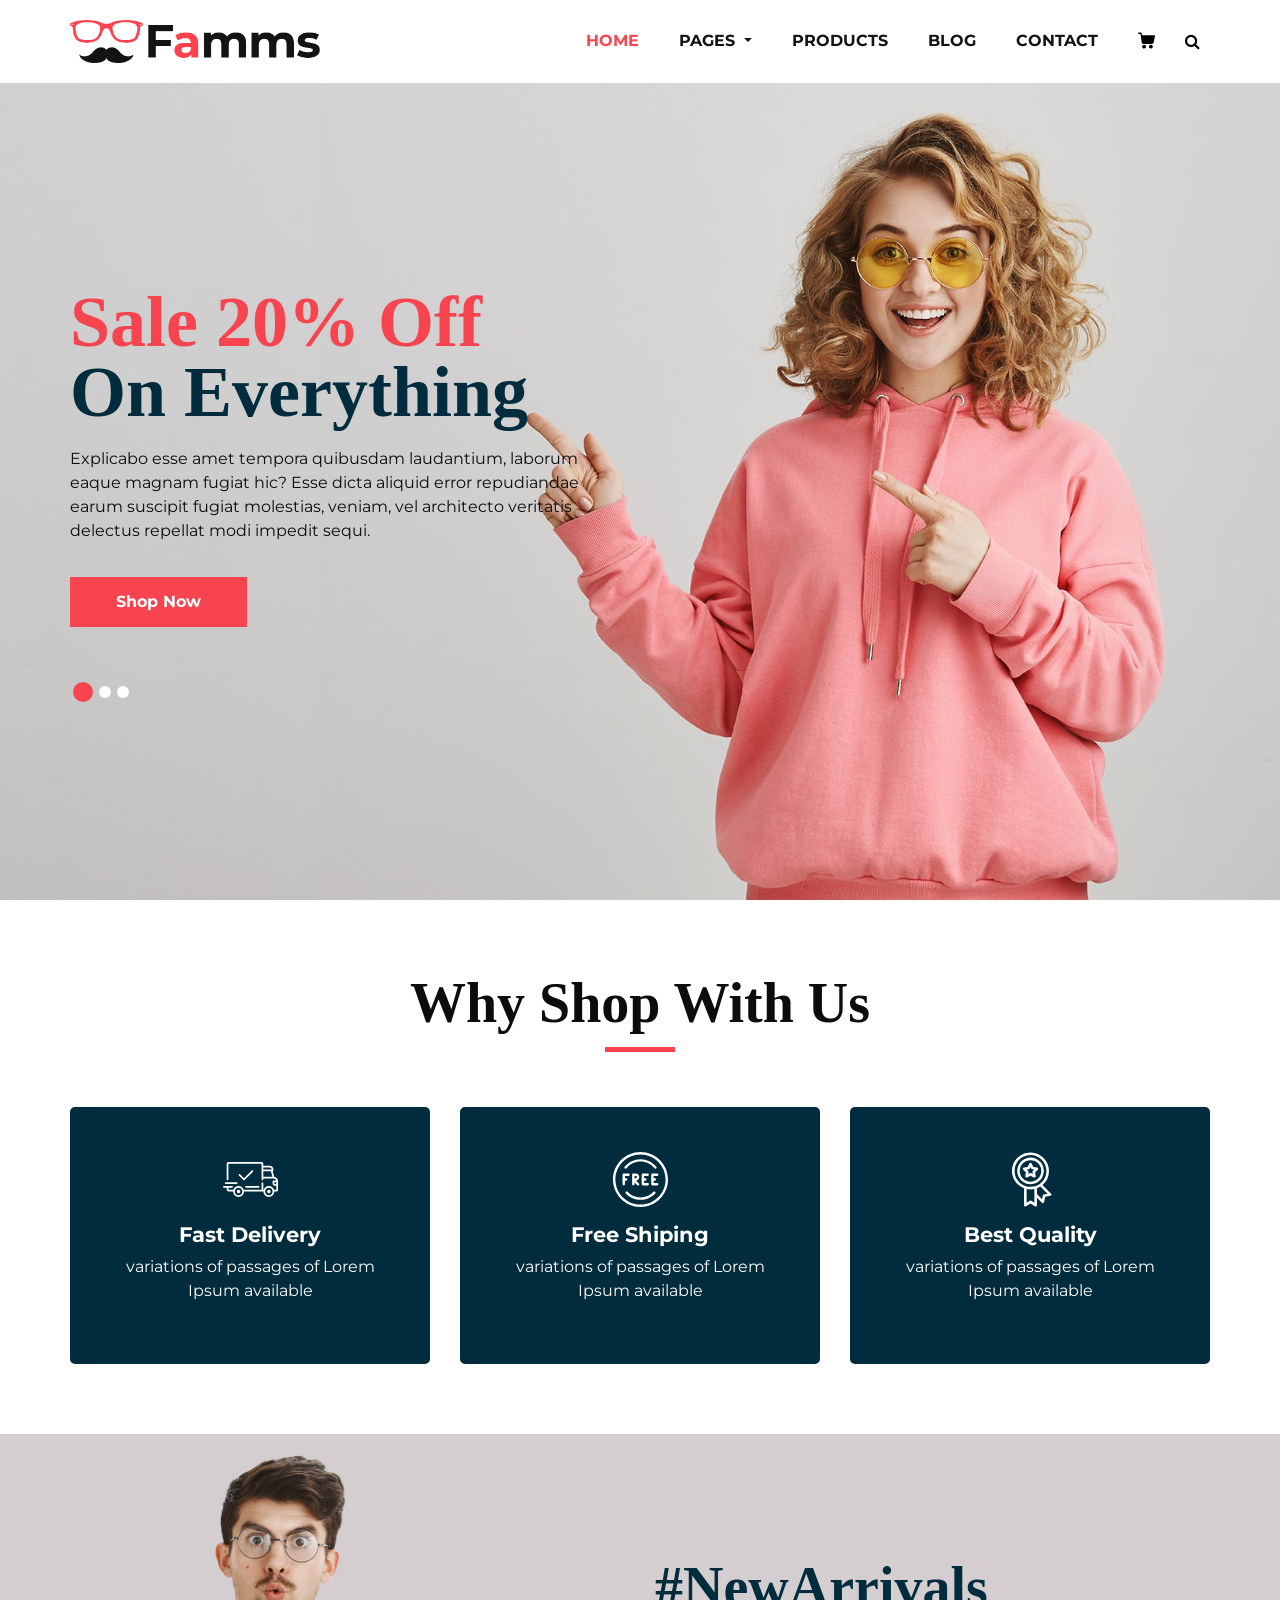
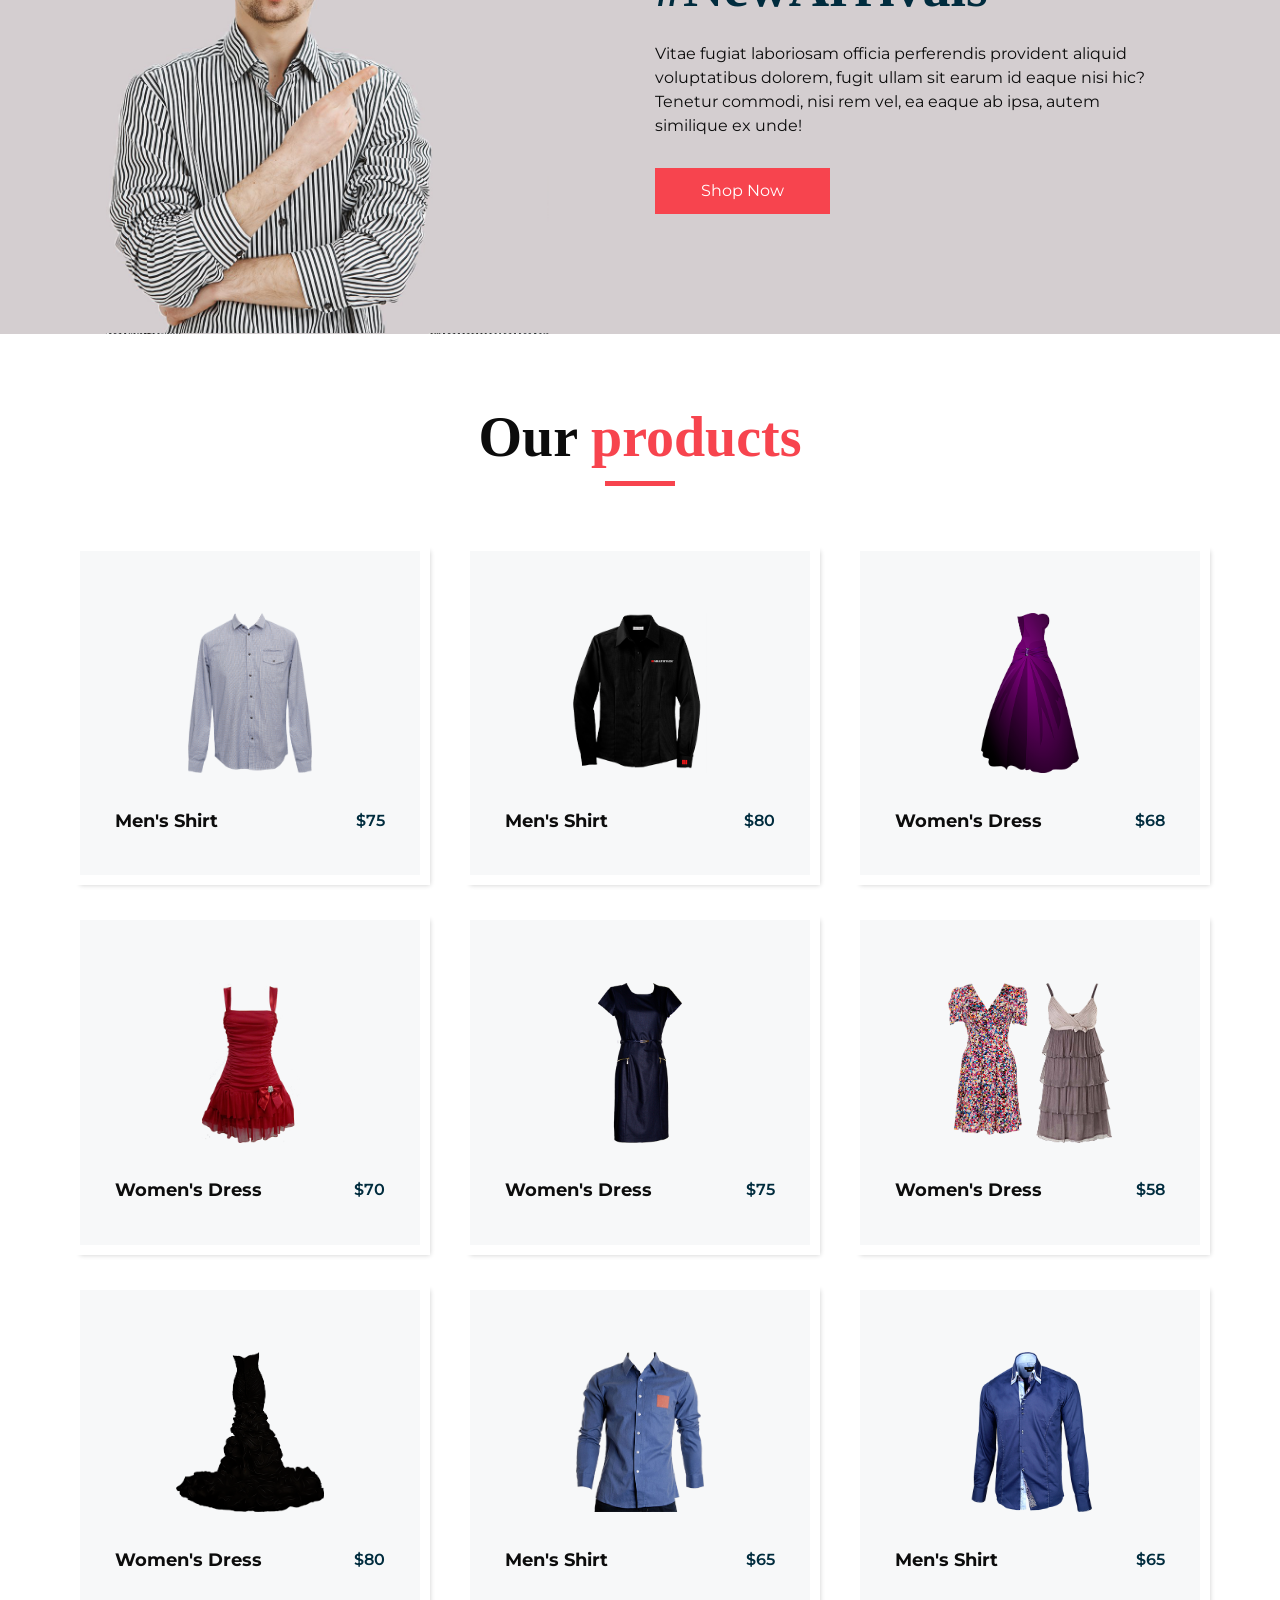
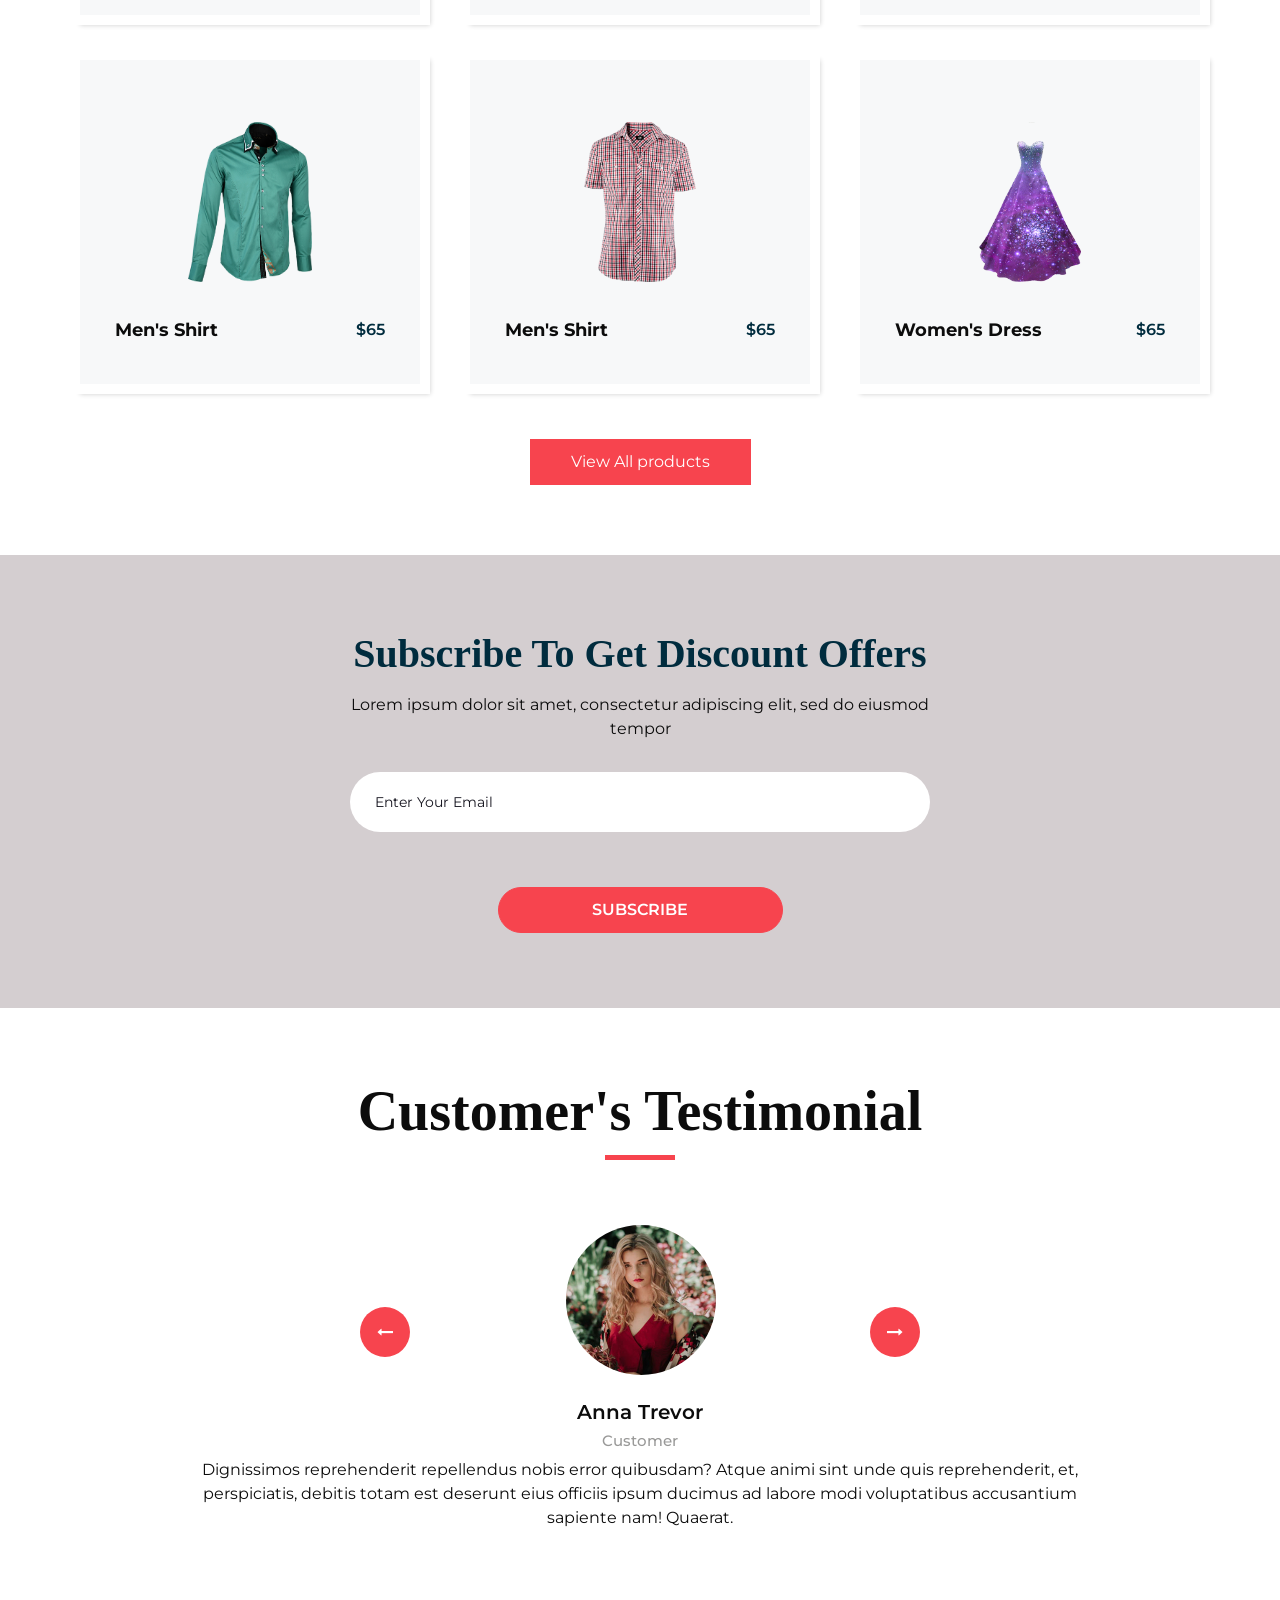
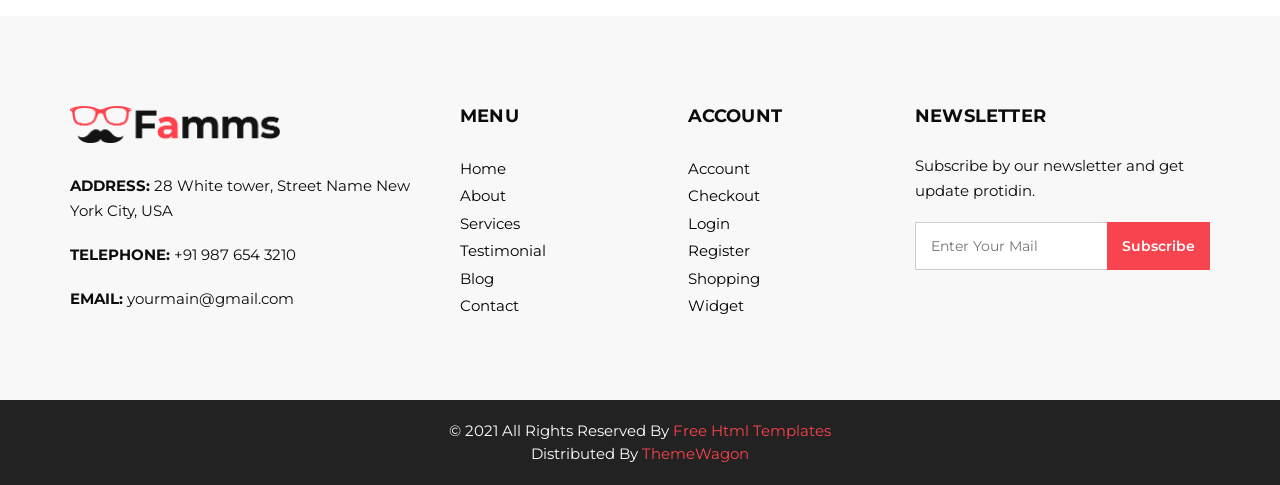
<file: P4/famms-1.0.0/index.html>
<!DOCTYPE html>
<html>
   <head>
      <!-- Basic -->
      <meta charset="utf-8" />
      <meta http-equiv="X-UA-Compatible" content="IE=edge" />
      <!-- Mobile Metas -->
      <meta name="viewport" content="width=device-width, initial-scale=1, shrink-to-fit=no" />
      <!-- Site Metas -->
      <meta name="keywords" content="" />
      <meta name="description" content="" />
      <meta name="author" content="" />
      <link rel="shortcut icon" href="images/favicon.png" type="">
      <title>Buyme.com - The Hybrid Dukan</title>
      <!-- bootstrap core css -->
      <link rel="stylesheet" type="text/css" href="css/bootstrap.css" />
      <!-- font awesome style -->
      <link href="css/font-awesome.min.css" rel="stylesheet" />
      <!-- Custom styles for this template -->
      <link href="css/style.css" rel="stylesheet" />
      <!-- responsive style -->
      <link href="css/responsive.css" rel="stylesheet" />
   </head>
   <body>
      <div class="hero_area">
         <!-- header section strats -->
         <header class="header_section">
            <div class="container">
               <nav class="navbar navbar-expand-lg custom_nav-container ">
                  <a class="navbar-brand" href="index.html"><img width="250" src="images/logo.png" alt="#" /></a>
                  <button class="navbar-toggler" type="button" data-toggle="collapse" data-target="#navbarSupportedContent" aria-controls="navbarSupportedContent" aria-expanded="false" aria-label="Toggle navigation">
                  <span class=""> </span>
                  </button>
                  <div class="collapse navbar-collapse" id="navbarSupportedContent">
                     <ul class="navbar-nav">
                        <li class="nav-item active">
                           <a class="nav-link" href="index.html">Home <span class="sr-only">(current)</span></a>
                        </li>
                       <li class="nav-item dropdown">
                           <a class="nav-link dropdown-toggle" href="#" data-toggle="dropdown" role="button" aria-haspopup="true" aria-expanded="true"> <span class="nav-label">Pages <span class="caret"></span></a>
                           <ul class="dropdown-menu">
                              <li><a href="about.html">About</a></li>
                              <li><a href="testimonial.html">Testimonial</a></li>
                           </ul>
                        </li>
                        <li class="nav-item">
                           <a class="nav-link" href="product.html">Products</a>
                        </li>
                        <li class="nav-item">
                           <a class="nav-link" href="blog_list.html">Blog</a>
                        </li>
                        <li class="nav-item">
                           <a class="nav-link" href="contact.html">Contact</a>
                        </li>
                        <li class="nav-item">
                           <a class="nav-link" href="#">
                              <svg version="1.1" id="Capa_1" xmlns="http://www.w3.org/2000/svg" xmlns:xlink="http://www.w3.org/1999/xlink" x="0px" y="0px" viewBox="0 0 456.029 456.029" style="enable-background:new 0 0 456.029 456.029;" xml:space="preserve">
                                 <g>
                                    <g>
                                       <path d="M345.6,338.862c-29.184,0-53.248,23.552-53.248,53.248c0,29.184,23.552,53.248,53.248,53.248
                                          c29.184,0,53.248-23.552,53.248-53.248C398.336,362.926,374.784,338.862,345.6,338.862z" />
                                    </g>
                                 </g>
                                 <g>
                                    <g>
                                       <path d="M439.296,84.91c-1.024,0-2.56-0.512-4.096-0.512H112.64l-5.12-34.304C104.448,27.566,84.992,10.67,61.952,10.67H20.48
                                          C9.216,10.67,0,19.886,0,31.15c0,11.264,9.216,20.48,20.48,20.48h41.472c2.56,0,4.608,2.048,5.12,4.608l31.744,216.064
                                          c4.096,27.136,27.648,47.616,55.296,47.616h212.992c26.624,0,49.664-18.944,55.296-45.056l33.28-166.4
                                          C457.728,97.71,450.56,86.958,439.296,84.91z" />
                                    </g>
                                 </g>
                                 <g>
                                    <g>
                                       <path d="M215.04,389.55c-1.024-28.16-24.576-50.688-52.736-50.688c-29.696,1.536-52.224,26.112-51.2,55.296
                                          c1.024,28.16,24.064,50.688,52.224,50.688h1.024C193.536,443.31,216.576,418.734,215.04,389.55z" />
                                    </g>
                                 </g>
                                 <g>
                                 </g>
                                 <g>
                                 </g>
                                 <g>
                                 </g>
                                 <g>
                                 </g>
                                 <g>
                                 </g>
                                 <g>
                                 </g>
                                 <g>
                                 </g>
                                 <g>
                                 </g>
                                 <g>
                                 </g>
                                 <g>
                                 </g>
                                 <g>
                                 </g>
                                 <g>
                                 </g>
                                 <g>
                                 </g>
                                 <g>
                                 </g>
                                 <g>
                                 </g>
                              </svg>
                           </a>
                        </li>
                        <form class="form-inline">
                           <button class="btn  my-2 my-sm-0 nav_search-btn" type="submit">
                           <i class="fa fa-search" aria-hidden="true"></i>
                           </button>
                        </form>
                     </ul>
                  </div>
               </nav>
            </div>
         </header>
         <!-- end header section -->
         <!-- slider section -->
         <section class="slider_section ">
            <div class="slider_bg_box">
               <img src="images/slider-bg.jpg" alt="">
            </div>
            <div id="customCarousel1" class="carousel slide" data-ride="carousel">
               <div class="carousel-inner">
                  <div class="carousel-item active">
                     <div class="container ">
                        <div class="row">
                           <div class="col-md-7 col-lg-6 ">
                              <div class="detail-box">
                                 <h1>
                                    <span>
                                    Sale 20% Off
                                    </span>
                                    <br>
                                    On Everything
                                 </h1>
                                 <p>
                                    Explicabo esse amet tempora quibusdam laudantium, laborum eaque magnam fugiat hic? Esse dicta aliquid error repudiandae earum suscipit fugiat molestias, veniam, vel architecto veritatis delectus repellat modi impedit sequi.
                                 </p>
                                 <div class="btn-box">
                                    <a href="" class="btn1">
                                    Shop Now
                                    </a>
                                 </div>
                              </div>
                           </div>
                        </div>
                     </div>
                  </div>
                  <div class="carousel-item ">
                     <div class="container ">
                        <div class="row">
                           <div class="col-md-7 col-lg-6 ">
                              <div class="detail-box">
                                 <h1>
                                    <span>
                                    Sale 20% Off
                                    </span>
                                    <br>
                                    On Everything
                                 </h1>
                                 <p>
                                    Explicabo esse amet tempora quibusdam laudantium, laborum eaque magnam fugiat hic? Esse dicta aliquid error repudiandae earum suscipit fugiat molestias, veniam, vel architecto veritatis delectus repellat modi impedit sequi.
                                 </p>
                                 <div class="btn-box">
                                    <a href="" class="btn1">
                                    Shop Now
                                    </a>
                                 </div>
                              </div>
                           </div>
                        </div>
                     </div>
                  </div>
                  <div class="carousel-item">
                     <div class="container ">
                        <div class="row">
                           <div class="col-md-7 col-lg-6 ">
                              <div class="detail-box">
                                 <h1>
                                    <span>
                                    Sale 20% Off
                                    </span>
                                    <br>
                                    On Everything
                                 </h1>
                                 <p>
                                    Explicabo esse amet tempora quibusdam laudantium, laborum eaque magnam fugiat hic? Esse dicta aliquid error repudiandae earum suscipit fugiat molestias, veniam, vel architecto veritatis delectus repellat modi impedit sequi.
                                 </p>
                                 <div class="btn-box">
                                    <a href="" class="btn1">
                                    Shop Now
                                    </a>
                                 </div>
                              </div>
                           </div>
                        </div>
                     </div>
                  </div>
               </div>
               <div class="container">
                  <ol class="carousel-indicators">
                     <li data-target="#customCarousel1" data-slide-to="0" class="active"></li>
                     <li data-target="#customCarousel1" data-slide-to="1"></li>
                     <li data-target="#customCarousel1" data-slide-to="2"></li>
                  </ol>
               </div>
            </div>
         </section>
         <!-- end slider section -->
      </div>
      <!-- why section -->
      <section class="why_section layout_padding">
         <div class="container">
            <div class="heading_container heading_center">
               <h2>
                  Why Shop With Us
               </h2>
            </div>
            <div class="row">
               <div class="col-md-4">
                  <div class="box ">
                     <div class="img-box">
                        <svg version="1.1" id="Layer_1" xmlns="http://www.w3.org/2000/svg" xmlns:xlink="http://www.w3.org/1999/xlink" x="0px" y="0px" viewBox="0 0 512 512" style="enable-background:new 0 0 512 512;" xml:space="preserve">
                           <g>
                              <g>
                                 <path d="M476.158,231.363l-13.259-53.035c3.625-0.77,6.345-3.986,6.345-7.839v-8.551c0-18.566-15.105-33.67-33.67-33.67h-60.392
                                    V110.63c0-9.136-7.432-16.568-16.568-16.568H50.772c-9.136,0-16.568,7.432-16.568,16.568V256c0,4.427,3.589,8.017,8.017,8.017
                                    c4.427,0,8.017-3.589,8.017-8.017V110.63c0-0.295,0.239-0.534,0.534-0.534h307.841c0.295,0,0.534,0.239,0.534,0.534v145.372
                                    c0,4.427,3.589,8.017,8.017,8.017c4.427,0,8.017-3.589,8.017-8.017v-9.088h94.569c0.008,0,0.014,0.002,0.021,0.002
                                    c0.008,0,0.015-0.001,0.022-0.001c11.637,0.008,21.518,7.646,24.912,18.171h-24.928c-4.427,0-8.017,3.589-8.017,8.017v17.102
                                    c0,13.851,11.268,25.119,25.119,25.119h9.086v35.273h-20.962c-6.886-19.883-25.787-34.205-47.982-34.205
                                    s-41.097,14.322-47.982,34.205h-3.86v-60.393c0-4.427-3.589-8.017-8.017-8.017c-4.427,0-8.017,3.589-8.017,8.017v60.391H192.817
                                    c-6.886-19.883-25.787-34.205-47.982-34.205s-41.097,14.322-47.982,34.205H50.772c-0.295,0-0.534-0.239-0.534-0.534v-17.637
                                    h34.739c4.427,0,8.017-3.589,8.017-8.017s-3.589-8.017-8.017-8.017H8.017c-4.427,0-8.017,3.589-8.017,8.017
                                    s3.589,8.017,8.017,8.017h26.188v17.637c0,9.136,7.432,16.568,16.568,16.568h43.304c-0.002,0.178-0.014,0.355-0.014,0.534
                                    c0,27.996,22.777,50.772,50.772,50.772s50.772-22.776,50.772-50.772c0-0.18-0.012-0.356-0.014-0.534h180.67
                                    c-0.002,0.178-0.014,0.355-0.014,0.534c0,27.996,22.777,50.772,50.772,50.772c27.995,0,50.772-22.776,50.772-50.772
                                    c0-0.18-0.012-0.356-0.014-0.534h26.203c4.427,0,8.017-3.589,8.017-8.017v-85.511C512,251.989,496.423,234.448,476.158,231.363z
                                    M375.182,144.301h60.392c9.725,0,17.637,7.912,17.637,17.637v0.534h-78.029V144.301z M375.182,230.881v-52.376h71.235
                                    l13.094,52.376H375.182z M144.835,401.904c-19.155,0-34.739-15.583-34.739-34.739s15.584-34.739,34.739-34.739
                                    c19.155,0,34.739,15.583,34.739,34.739S163.99,401.904,144.835,401.904z M427.023,401.904c-19.155,0-34.739-15.583-34.739-34.739
                                    s15.584-34.739,34.739-34.739c19.155,0,34.739,15.583,34.739,34.739S446.178,401.904,427.023,401.904z M495.967,299.29h-9.086
                                    c-5.01,0-9.086-4.076-9.086-9.086v-9.086h18.171V299.29z" />
                              </g>
                           </g>
                           <g>
                              <g>
                                 <path d="M144.835,350.597c-9.136,0-16.568,7.432-16.568,16.568c0,9.136,7.432,16.568,16.568,16.568
                                    c9.136,0,16.568-7.432,16.568-16.568C161.403,358.029,153.971,350.597,144.835,350.597z" />
                              </g>
                           </g>
                           <g>
                              <g>
                                 <path d="M427.023,350.597c-9.136,0-16.568,7.432-16.568,16.568c0,9.136,7.432,16.568,16.568,16.568
                                    c9.136,0,16.568-7.432,16.568-16.568C443.591,358.029,436.159,350.597,427.023,350.597z" />
                              </g>
                           </g>
                           <g>
                              <g>
                                 <path d="M332.96,316.393H213.244c-4.427,0-8.017,3.589-8.017,8.017s3.589,8.017,8.017,8.017H332.96
                                    c4.427,0,8.017-3.589,8.017-8.017S337.388,316.393,332.96,316.393z" />
                              </g>
                           </g>
                           <g>
                              <g>
                                 <path d="M127.733,282.188H25.119c-4.427,0-8.017,3.589-8.017,8.017s3.589,8.017,8.017,8.017h102.614
                                    c4.427,0,8.017-3.589,8.017-8.017S132.16,282.188,127.733,282.188z" />
                              </g>
                           </g>
                           <g>
                              <g>
                                 <path d="M278.771,173.37c-3.13-3.13-8.207-3.13-11.337,0.001l-71.292,71.291l-37.087-37.087c-3.131-3.131-8.207-3.131-11.337,0
                                    c-3.131,3.131-3.131,8.206,0,11.337l42.756,42.756c1.565,1.566,3.617,2.348,5.668,2.348s4.104-0.782,5.668-2.348l76.96-76.96
                                    C281.901,181.576,281.901,176.501,278.771,173.37z" />
                              </g>
                           </g>
                           <g>
                           </g>
                           <g>
                           </g>
                           <g>
                           </g>
                           <g>
                           </g>
                           <g>
                           </g>
                           <g>
                           </g>
                           <g>
                           </g>
                           <g>
                           </g>
                           <g>
                           </g>
                           <g>
                           </g>
                           <g>
                           </g>
                           <g>
                           </g>
                           <g>
                           </g>
                           <g>
                           </g>
                           <g>
                           </g>
                        </svg>
                     </div>
                     <div class="detail-box">
                        <h5>
                           Fast Delivery
                        </h5>
                        <p>
                           variations of passages of Lorem Ipsum available
                        </p>
                     </div>
                  </div>
               </div>
               <div class="col-md-4">
                  <div class="box ">
                     <div class="img-box">
                        <svg version="1.1" id="Capa_1" xmlns="http://www.w3.org/2000/svg" xmlns:xlink="http://www.w3.org/1999/xlink" x="0px" y="0px" viewBox="0 0 490.667 490.667" style="enable-background:new 0 0 490.667 490.667;" xml:space="preserve">
                           <g>
                              <g>
                                 <path d="M138.667,192H96c-5.888,0-10.667,4.779-10.667,10.667V288c0,5.888,4.779,10.667,10.667,10.667s10.667-4.779,10.667-10.667
                                    v-74.667h32c5.888,0,10.667-4.779,10.667-10.667S144.555,192,138.667,192z" />
                              </g>
                           </g>
                           <g>
                              <g>
                                 <path d="M117.333,234.667H96c-5.888,0-10.667,4.779-10.667,10.667S90.112,256,96,256h21.333c5.888,0,10.667-4.779,10.667-10.667
                                    S123.221,234.667,117.333,234.667z" />
                              </g>
                           </g>
                           <g>
                              <g>
                                 <path d="M245.333,0C110.059,0,0,110.059,0,245.333s110.059,245.333,245.333,245.333s245.333-110.059,245.333-245.333
                                    S380.608,0,245.333,0z M245.333,469.333c-123.52,0-224-100.48-224-224s100.48-224,224-224s224,100.48,224,224
                                    S368.853,469.333,245.333,469.333z" />
                              </g>
                           </g>
                           <g>
                              <g>
                                 <path d="M386.752,131.989C352.085,88.789,300.544,64,245.333,64s-106.752,24.789-141.419,67.989
                                    c-3.691,4.587-2.965,11.307,1.643,14.997c4.587,3.691,11.307,2.965,14.976-1.643c30.613-38.144,76.096-60.011,124.8-60.011
                                    s94.187,21.867,124.779,60.011c2.112,2.624,5.205,3.989,8.32,3.989c2.368,0,4.715-0.768,6.677-2.347
                                    C389.717,143.296,390.443,136.576,386.752,131.989z" />
                              </g>
                           </g>
                           <g>
                              <g>
                                 <path d="M376.405,354.923c-4.224-4.032-11.008-3.861-15.061,0.405c-30.613,32.235-71.808,50.005-116.011,50.005
                                    s-85.397-17.771-115.989-50.005c-4.032-4.309-10.816-4.437-15.061-0.405c-4.309,4.053-4.459,10.816-0.405,15.083
                                    c34.667,36.544,81.344,56.661,131.456,56.661s96.789-20.117,131.477-56.661C380.864,365.739,380.693,358.976,376.405,354.923z" />
                              </g>
                           </g>
                           <g>
                              <g>
                                 <path d="M206.805,255.723c15.701-2.027,27.861-15.488,27.861-31.723c0-17.643-14.357-32-32-32h-21.333
                                    c-5.888,0-10.667,4.779-10.667,10.667v42.581c0,0.043,0,0.107,0,0.149V288c0,5.888,4.779,10.667,10.667,10.667
                                    S192,293.888,192,288v-16.917l24.448,24.469c2.091,2.069,4.821,3.115,7.552,3.115c2.731,0,5.461-1.045,7.531-3.136
                                    c4.16-4.16,4.16-10.923,0-15.083L206.805,255.723z M192,234.667v-21.333h10.667c5.867,0,10.667,4.779,10.667,10.667
                                    s-4.8,10.667-10.667,10.667H192z" />
                              </g>
                           </g>
                           <g>
                              <g>
                                 <path d="M309.333,277.333h-32v-64h32c5.888,0,10.667-4.779,10.667-10.667S315.221,192,309.333,192h-42.667
                                    c-5.888,0-10.667,4.779-10.667,10.667V288c0,5.888,4.779,10.667,10.667,10.667h42.667c5.888,0,10.667-4.779,10.667-10.667
                                    S315.221,277.333,309.333,277.333z" />
                              </g>
                           </g>
                           <g>
                              <g>
                                 <path d="M288,234.667h-21.333c-5.888,0-10.667,4.779-10.667,10.667S260.779,256,266.667,256H288
                                    c5.888,0,10.667-4.779,10.667-10.667S293.888,234.667,288,234.667z" />
                              </g>
                           </g>
                           <g>
                              <g>
                                 <path d="M394.667,277.333h-32v-64h32c5.888,0,10.667-4.779,10.667-10.667S400.555,192,394.667,192H352
                                    c-5.888,0-10.667,4.779-10.667,10.667V288c0,5.888,4.779,10.667,10.667,10.667h42.667c5.888,0,10.667-4.779,10.667-10.667
                                    S400.555,277.333,394.667,277.333z" />
                              </g>
                           </g>
                           <g>
                              <g>
                                 <path d="M373.333,234.667H352c-5.888,0-10.667,4.779-10.667,10.667S346.112,256,352,256h21.333
                                    c5.888,0,10.667-4.779,10.667-10.667S379.221,234.667,373.333,234.667z" />
                              </g>
                           </g>
                           <g>
                           </g>
                           <g>
                           </g>
                           <g>
                           </g>
                           <g>
                           </g>
                           <g>
                           </g>
                           <g>
                           </g>
                           <g>
                           </g>
                           <g>
                           </g>
                           <g>
                           </g>
                           <g>
                           </g>
                           <g>
                           </g>
                           <g>
                           </g>
                           <g>
                           </g>
                           <g>
                           </g>
                           <g>
                           </g>
                        </svg>
                     </div>
                     <div class="detail-box">
                        <h5>
                           Free Shiping
                        </h5>
                        <p>
                           variations of passages of Lorem Ipsum available
                        </p>
                     </div>
                  </div>
               </div>
               <div class="col-md-4">
                  <div class="box ">
                     <div class="img-box">
                        <svg id="_30_Premium" height="512" viewBox="0 0 512 512" width="512" xmlns="http://www.w3.org/2000/svg" data-name="30_Premium">
                           <g id="filled">
                              <path d="m252.92 300h3.08a124.245 124.245 0 1 0 -4.49-.09c.075.009.15.023.226.03.394.039.789.06 1.184.06zm-96.92-124a100 100 0 1 1 100 100 100.113 100.113 0 0 1 -100-100z" />
                              <path d="m447.445 387.635-80.4-80.4a171.682 171.682 0 0 0 60.955-131.235c0-94.841-77.159-172-172-172s-172 77.159-172 172c0 73.747 46.657 136.794 112 161.2v158.8c-.3 9.289 11.094 15.384 18.656 9.984l41.344-27.562 41.344 27.562c7.574 5.4 18.949-.7 18.656-9.984v-70.109l46.6 46.594c6.395 6.789 18.712 3.025 20.253-6.132l9.74-48.724 48.725-9.742c9.163-1.531 12.904-13.893 6.127-20.252zm-339.445-211.635c0-81.607 66.393-148 148-148s148 66.393 148 148-66.393 148-148 148-148-66.393-148-148zm154.656 278.016a12 12 0 0 0 -13.312 0l-29.344 19.562v-129.378a172.338 172.338 0 0 0 72 0v129.38zm117.381-58.353a12 12 0 0 0 -9.415 9.415l-6.913 34.58-47.709-47.709v-54.749a171.469 171.469 0 0 0 31.467-15.6l67.151 67.152z" />
                              <path d="m287.62 236.985c8.349 4.694 19.251-3.212 17.367-12.618l-5.841-35.145 25.384-25c7.049-6.5 2.89-19.3-6.634-20.415l-35.23-5.306-15.933-31.867c-4.009-8.713-17.457-8.711-21.466 0l-15.933 31.866-35.23 5.306c-9.526 1.119-13.681 13.911-6.634 20.415l25.384 25-5.841 35.145c-1.879 9.406 9 17.31 17.367 12.618l31.62-16.414zm-53-32.359 2.928-17.615a12 12 0 0 0 -3.417-10.516l-12.721-12.531 17.658-2.66a12 12 0 0 0 8.947-6.5l7.985-15.971 7.985 15.972a12 12 0 0 0 8.947 6.5l17.658 2.66-12.723 12.535a12 12 0 0 0 -3.417 10.516l2.928 17.615-15.849-8.231a12 12 0 0 0 -11.058 0z" />
                           </g>
                        </svg>
                     </div>
                     <div class="detail-box">
                        <h5>
                           Best Quality
                        </h5>
                        <p>
                           variations of passages of Lorem Ipsum available
                        </p>
                     </div>
                  </div>
               </div>
            </div>
         </div>
      </section>
      <!-- end why section -->
      
      <!-- arrival section -->
      <section class="arrival_section">
         <div class="container">
            <div class="box">
               <div class="arrival_bg_box">
                  <img src="images/arrival-bg.png" alt="">
               </div>
               <div class="row">
                  <div class="col-md-6 ml-auto">
                     <div class="heading_container remove_line_bt">
                        <h2>
                           #NewArrivals
                        </h2>
                     </div>
                     <p style="margin-top: 20px;margin-bottom: 30px;">
                        Vitae fugiat laboriosam officia perferendis provident aliquid voluptatibus dolorem, fugit ullam sit earum id eaque nisi hic? Tenetur commodi, nisi rem vel, ea eaque ab ipsa, autem similique ex unde!
                     </p>
                     <a href="">
                     Shop Now
                     </a>
                  </div>
               </div>
            </div>
         </div>
      </section>
      <!-- end arrival section -->
      
      <!-- product section -->
      <section class="product_section layout_padding">
         <div class="container">
            <div class="heading_container heading_center">
               <h2>
                  Our <span>products</span>
               </h2>
            </div>
            <div class="row">
               <div class="col-sm-6 col-md-4 col-lg-4">
                  <div class="box">
                     <div class="option_container">
                        <div class="options">
                           <a href="" class="option1">
                           Men's Shirt
                           </a>
                           <a href="" class="option2">
                           Buy Now
                           </a>
                        </div>
                     </div>
                     <div class="img-box">
                        <img src="images/p1.png" alt="">
                     </div>
                     <div class="detail-box">
                        <h5>
                           Men's Shirt
                        </h5>
                        <h6>
                           $75
                        </h6>
                     </div>
                  </div>
               </div>
               <div class="col-sm-6 col-md-4 col-lg-4">
                  <div class="box">
                     <div class="option_container">
                        <div class="options">
                           <a href="" class="option1">
                           Add To Cart
                           </a>
                           <a href="" class="option2">
                           Buy Now
                           </a>
                        </div>
                     </div>
                     <div class="img-box">
                        <img src="images/p2.png" alt="">
                     </div>
                     <div class="detail-box">
                        <h5>
                           Men's Shirt
                        </h5>
                        <h6>
                           $80
                        </h6>
                     </div>
                  </div>
               </div>
               <div class="col-sm-6 col-md-4 col-lg-4">
                  <div class="box">
                     <div class="option_container">
                        <div class="options">
                           <a href="" class="option1">
                           Add To Cart
                           </a>
                           <a href="" class="option2">
                           Buy Now
                           </a>
                        </div>
                     </div>
                     <div class="img-box">
                        <img src="images/p3.png" alt="">
                     </div>
                     <div class="detail-box">
                        <h5>
                           Women's Dress
                        </h5>
                        <h6>
                           $68
                        </h6>
                     </div>
                  </div>
               </div>
               <div class="col-sm-6 col-md-4 col-lg-4">
                  <div class="box">
                     <div class="option_container">
                        <div class="options">
                           <a href="" class="option1">
                           Add To Cart
                           </a>
                           <a href="" class="option2">
                           Buy Now
                           </a>
                        </div>
                     </div>
                     <div class="img-box">
                        <img src="images/p4.png" alt="">
                     </div>
                     <div class="detail-box">
                        <h5>
                           Women's Dress
                        </h5>
                        <h6>
                           $70
                        </h6>
                     </div>
                  </div>
               </div>
               <div class="col-sm-6 col-md-4 col-lg-4">
                  <div class="box">
                     <div class="option_container">
                        <div class="options">
                           <a href="" class="option1">
                           Add To Cart
                           </a>
                           <a href="" class="option2">
                           Buy Now
                           </a>
                        </div>
                     </div>
                     <div class="img-box">
                        <img src="images/p5.png" alt="">
                     </div>
                     <div class="detail-box">
                        <h5>
                           Women's Dress
                        </h5>
                        <h6>
                           $75
                        </h6>
                     </div>
                  </div>
               </div>
               <div class="col-sm-6 col-md-4 col-lg-4">
                  <div class="box">
                     <div class="option_container">
                        <div class="options">
                           <a href="" class="option1">
                           Add To Cart
                           </a>
                           <a href="" class="option2">
                           Buy Now
                           </a>
                        </div>
                     </div>
                     <div class="img-box">
                        <img src="images/p6.png" alt="">
                     </div>
                     <div class="detail-box">
                        <h5>
                           Women's Dress
                        </h5>
                        <h6>
                           $58
                        </h6>
                     </div>
                  </div>
               </div>
               <div class="col-sm-6 col-md-4 col-lg-4">
                  <div class="box">
                     <div class="option_container">
                        <div class="options">
                           <a href="" class="option1">
                           Add To Cart
                           </a>
                           <a href="" class="option2">
                           Buy Now
                           </a>
                        </div>
                     </div>
                     <div class="img-box">
                        <img src="images/p7.png" alt="">
                     </div>
                     <div class="detail-box">
                        <h5>
                           Women's Dress
                        </h5>
                        <h6>
                           $80
                        </h6>
                     </div>
                  </div>
               </div>
               <div class="col-sm-6 col-md-4 col-lg-4">
                  <div class="box">
                     <div class="option_container">
                        <div class="options">
                           <a href="" class="option1">
                           Add To Cart
                           </a>
                           <a href="" class="option2">
                           Buy Now
                           </a>
                        </div>
                     </div>
                     <div class="img-box">
                        <img src="images/p8.png" alt="">
                     </div>
                     <div class="detail-box">
                        <h5>
                           Men's Shirt
                        </h5>
                        <h6>
                           $65
                        </h6>
                     </div>
                  </div>
               </div>
               <div class="col-sm-6 col-md-4 col-lg-4">
                  <div class="box">
                     <div class="option_container">
                        <div class="options">
                           <a href="" class="option1">
                           Add To Cart
                           </a>
                           <a href="" class="option2">
                           Buy Now
                           </a>
                        </div>
                     </div>
                     <div class="img-box">
                        <img src="images/p9.png" alt="">
                     </div>
                     <div class="detail-box">
                        <h5>
                           Men's Shirt
                        </h5>
                        <h6>
                           $65
                        </h6>
                     </div>
                  </div>
               </div>
               <div class="col-sm-6 col-md-4 col-lg-4">
                  <div class="box">
                     <div class="option_container">
                        <div class="options">
                           <a href="" class="option1">
                           Add To Cart
                           </a>
                           <a href="" class="option2">
                           Buy Now
                           </a>
                        </div>
                     </div>
                     <div class="img-box">
                        <img src="images/p10.png" alt="">
                     </div>
                     <div class="detail-box">
                        <h5>
                           Men's Shirt
                        </h5>
                        <h6>
                           $65
                        </h6>
                     </div>
                  </div>
               </div>
               <div class="col-sm-6 col-md-4 col-lg-4">
                  <div class="box">
                     <div class="option_container">
                        <div class="options">
                           <a href="" class="option1">
                           Add To Cart
                           </a>
                           <a href="" class="option2">
                           Buy Now
                           </a>
                        </div>
                     </div>
                     <div class="img-box">
                        <img src="images/p11.png" alt="">
                     </div>
                     <div class="detail-box">
                        <h5>
                           Men's Shirt
                        </h5>
                        <h6>
                           $65
                        </h6>
                     </div>
                  </div>
               </div>
               <div class="col-sm-6 col-md-4 col-lg-4">
                  <div class="box">
                     <div class="option_container">
                        <div class="options">
                           <a href="" class="option1">
                           Add To Cart
                           </a>
                           <a href="" class="option2">
                           Buy Now
                           </a>
                        </div>
                     </div>
                     <div class="img-box">
                        <img src="images/p12.png" alt="">
                     </div>
                     <div class="detail-box">
                        <h5>
                           Women's Dress
                        </h5>
                        <h6>
                           $65
                        </h6>
                     </div>
                  </div>
               </div>
            </div>
            <div class="btn-box">
               <a href="">
               View All products
               </a>
            </div>
         </div>
      </section>
      <!-- end product section -->

      <!-- subscribe section -->
      <section class="subscribe_section">
         <div class="container-fuild">
            <div class="box">
               <div class="row">
                  <div class="col-md-6 offset-md-3">
                     <div class="subscribe_form ">
                        <div class="heading_container heading_center">
                           <h3>Subscribe To Get Discount Offers</h3>
                        </div>
                        <p>Lorem ipsum dolor sit amet, consectetur adipiscing elit, sed do eiusmod tempor</p>
                        <form action="">
                           <input type="email" placeholder="Enter your email">
                           <button>
                           subscribe
                           </button>
                        </form>
                     </div>
                  </div>
               </div>
            </div>
         </div>
      </section>
      <!-- end subscribe section -->
      <!-- client section -->
      <section class="client_section layout_padding">
         <div class="container">
            <div class="heading_container heading_center">
               <h2>
                  Customer's Testimonial
               </h2>
            </div>
            <div id="carouselExample3Controls" class="carousel slide" data-ride="carousel">
               <div class="carousel-inner">
                  <div class="carousel-item active">
                     <div class="box col-lg-10 mx-auto">
                        <div class="img_container">
                           <div class="img-box">
                              <div class="img_box-inner">
                                 <img src="images/client.jpg" alt="">
                              </div>
                           </div>
                        </div>
                        <div class="detail-box">
                           <h5>
                              Anna Trevor
                           </h5>
                           <h6>
                              Customer
                           </h6>
                           <p>
                              Dignissimos reprehenderit repellendus nobis error quibusdam? Atque animi sint unde quis reprehenderit, et, perspiciatis, debitis totam est deserunt eius officiis ipsum ducimus ad labore modi voluptatibus accusantium sapiente nam! Quaerat.
                           </p>
                        </div>
                     </div>
                  </div>
                  <div class="carousel-item">
                     <div class="box col-lg-10 mx-auto">
                        <div class="img_container">
                           <div class="img-box">
                              <div class="img_box-inner">
                                 <img src="images/client.jpg" alt="">
                              </div>
                           </div>
                        </div>
                        <div class="detail-box">
                           <h5>
                              Anna Trevor
                           </h5>
                           <h6>
                              Customer
                           </h6>
                           <p>
                              Dignissimos reprehenderit repellendus nobis error quibusdam? Atque animi sint unde quis reprehenderit, et, perspiciatis, debitis totam est deserunt eius officiis ipsum ducimus ad labore modi voluptatibus accusantium sapiente nam! Quaerat.
                           </p>
                        </div>
                     </div>
                  </div>
                  <div class="carousel-item">
                     <div class="box col-lg-10 mx-auto">
                        <div class="img_container">
                           <div class="img-box">
                              <div class="img_box-inner">
                                 <img src="images/client.jpg" alt="">
                              </div>
                           </div>
                        </div>
                        <div class="detail-box">
                           <h5>
                              Anna Trevor
                           </h5>
                           <h6>
                              Customer
                           </h6>
                           <p>
                              Dignissimos reprehenderit repellendus nobis error quibusdam? Atque animi sint unde quis reprehenderit, et, perspiciatis, debitis totam est deserunt eius officiis ipsum ducimus ad labore modi voluptatibus accusantium sapiente nam! Quaerat.
                           </p>
                        </div>
                     </div>
                  </div>
               </div>
               <div class="carousel_btn_box">
                  <a class="carousel-control-prev" href="#carouselExample3Controls" role="button" data-slide="prev">
                  <i class="fa fa-long-arrow-left" aria-hidden="true"></i>
                  <span class="sr-only">Previous</span>
                  </a>
                  <a class="carousel-control-next" href="#carouselExample3Controls" role="button" data-slide="next">
                  <i class="fa fa-long-arrow-right" aria-hidden="true"></i>
                  <span class="sr-only">Next</span>
                  </a>
               </div>
            </div>
         </div>
      </section>
      <!-- end client section -->
      <!-- footer start -->
      <footer>
         <div class="container">
            <div class="row">
               <div class="col-md-4">
                   <div class="full">
                      <div class="logo_footer">
                        <a href="#"><img width="210" src="images/logo.png" alt="#" /></a>
                      </div>
                      <div class="information_f">
                        <p><strong>ADDRESS:</strong> 28 White tower, Street Name New York City, USA</p>
                        <p><strong>TELEPHONE:</strong> +91 987 654 3210</p>
                        <p><strong>EMAIL:</strong> yourmain@gmail.com</p>
                      </div>
                   </div>
               </div>
               <div class="col-md-8">
                  <div class="row">
                  <div class="col-md-7">
                     <div class="row">
                        <div class="col-md-6">
                     <div class="widget_menu">
                        <h3>Menu</h3>
                        <ul>
                           <li><a href="#">Home</a></li>
                           <li><a href="#">About</a></li>
                           <li><a href="#">Services</a></li>
                           <li><a href="#">Testimonial</a></li>
                           <li><a href="#">Blog</a></li>
                           <li><a href="#">Contact</a></li>
                        </ul>
                     </div>
                  </div>
                  <div class="col-md-6">
                     <div class="widget_menu">
                        <h3>Account</h3>
                        <ul>
                           <li><a href="#">Account</a></li>
                           <li><a href="#">Checkout</a></li>
                           <li><a href="#">Login</a></li>
                           <li><a href="#">Register</a></li>
                           <li><a href="#">Shopping</a></li>
                           <li><a href="#">Widget</a></li>
                        </ul>
                     </div>
                  </div>
                     </div>
                  </div>     
                  <div class="col-md-5">
                     <div class="widget_menu">
                        <h3>Newsletter</h3>
                        <div class="information_f">
                          <p>Subscribe by our newsletter and get update protidin.</p>
                        </div>
                        <div class="form_sub">
                           <form>
                              <fieldset>
                                 <div class="field">
                                    <input type="email" placeholder="Enter Your Mail" name="email" />
                                    <input type="submit" value="Subscribe" />
                                 </div>
                              </fieldset>
                           </form>
                        </div>
                     </div>
                  </div>
                  </div>
               </div>
            </div>
         </div>
      </footer>
      <!-- footer end -->
      <div class="cpy_">
         <p class="mx-auto">© 2021 All Rights Reserved By <a href="https://html.design/">Free Html Templates</a><br>
         
            Distributed By <a href="https://themewagon.com/" target="_blank">ThemeWagon</a>
         
         </p>
      </div>
      <!-- jQery -->
      <script src="js/jquery-3.4.1.min.js"></script>
      <!-- popper js -->
      <script src="js/popper.min.js"></script>
      <!-- bootstrap js -->
      <script src="js/bootstrap.js"></script>
      <!-- custom js -->
      <script src="js/custom.js"></script>
   </body>
</html>
</file>
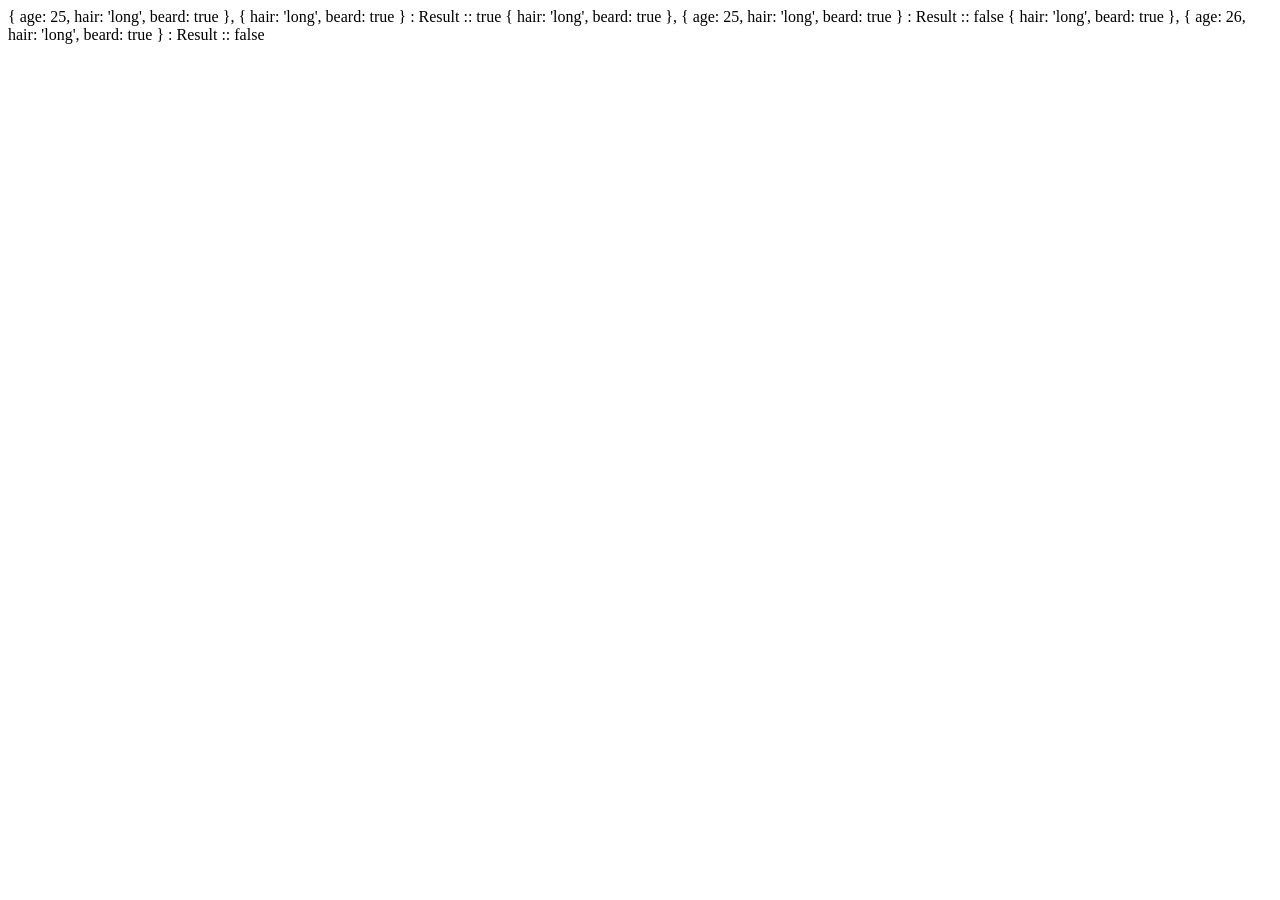
<file: P5/compare_objects/index.html>
<!DOCTYPE html>
<html lang="en">
<head>
    <meta charset="UTF-8">
    <meta http-equiv="X-UA-Compatible" content="IE=edge">
    <meta name="viewport" content="width=device-width, initial-scale=1.0">
    <title>Document</title>
</head>
<body>
    <script src="script.js"></script>

</body>
</html>
</file>
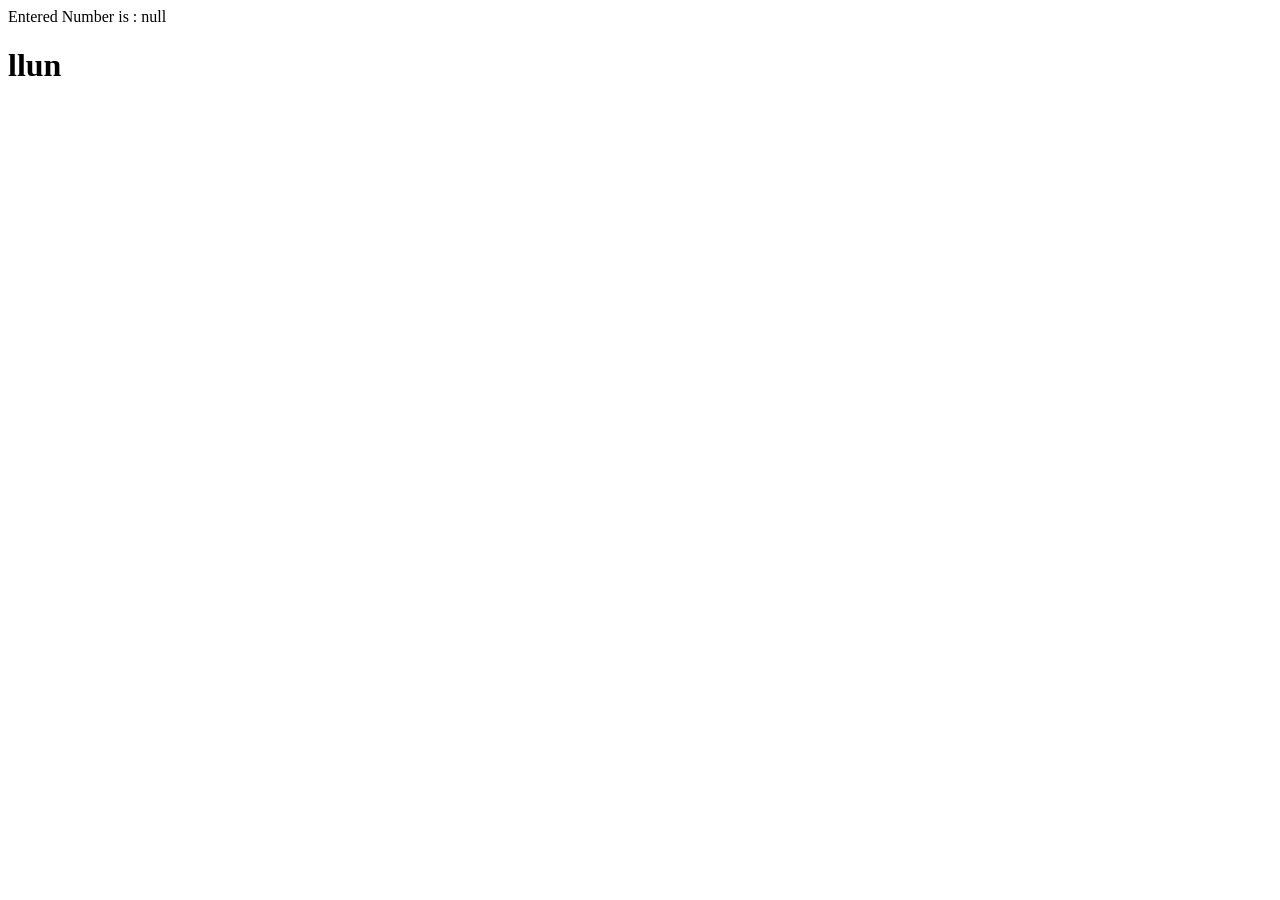
<file: P5/reverse_the_num/index.html>
<!DOCTYPE html>
<html lang="en">
<head>
    <meta charset="UTF-8">
    <meta http-equiv="X-UA-Compatible" content="IE=edge">
    <meta name="viewport" content="width=device-width, initial-scale=1.0">
    <title>Document</title>
</head>
<body>
    <script src="script.js"></script>
    <h1 id="heading"></h1>
   
</body>
</html>
</file>
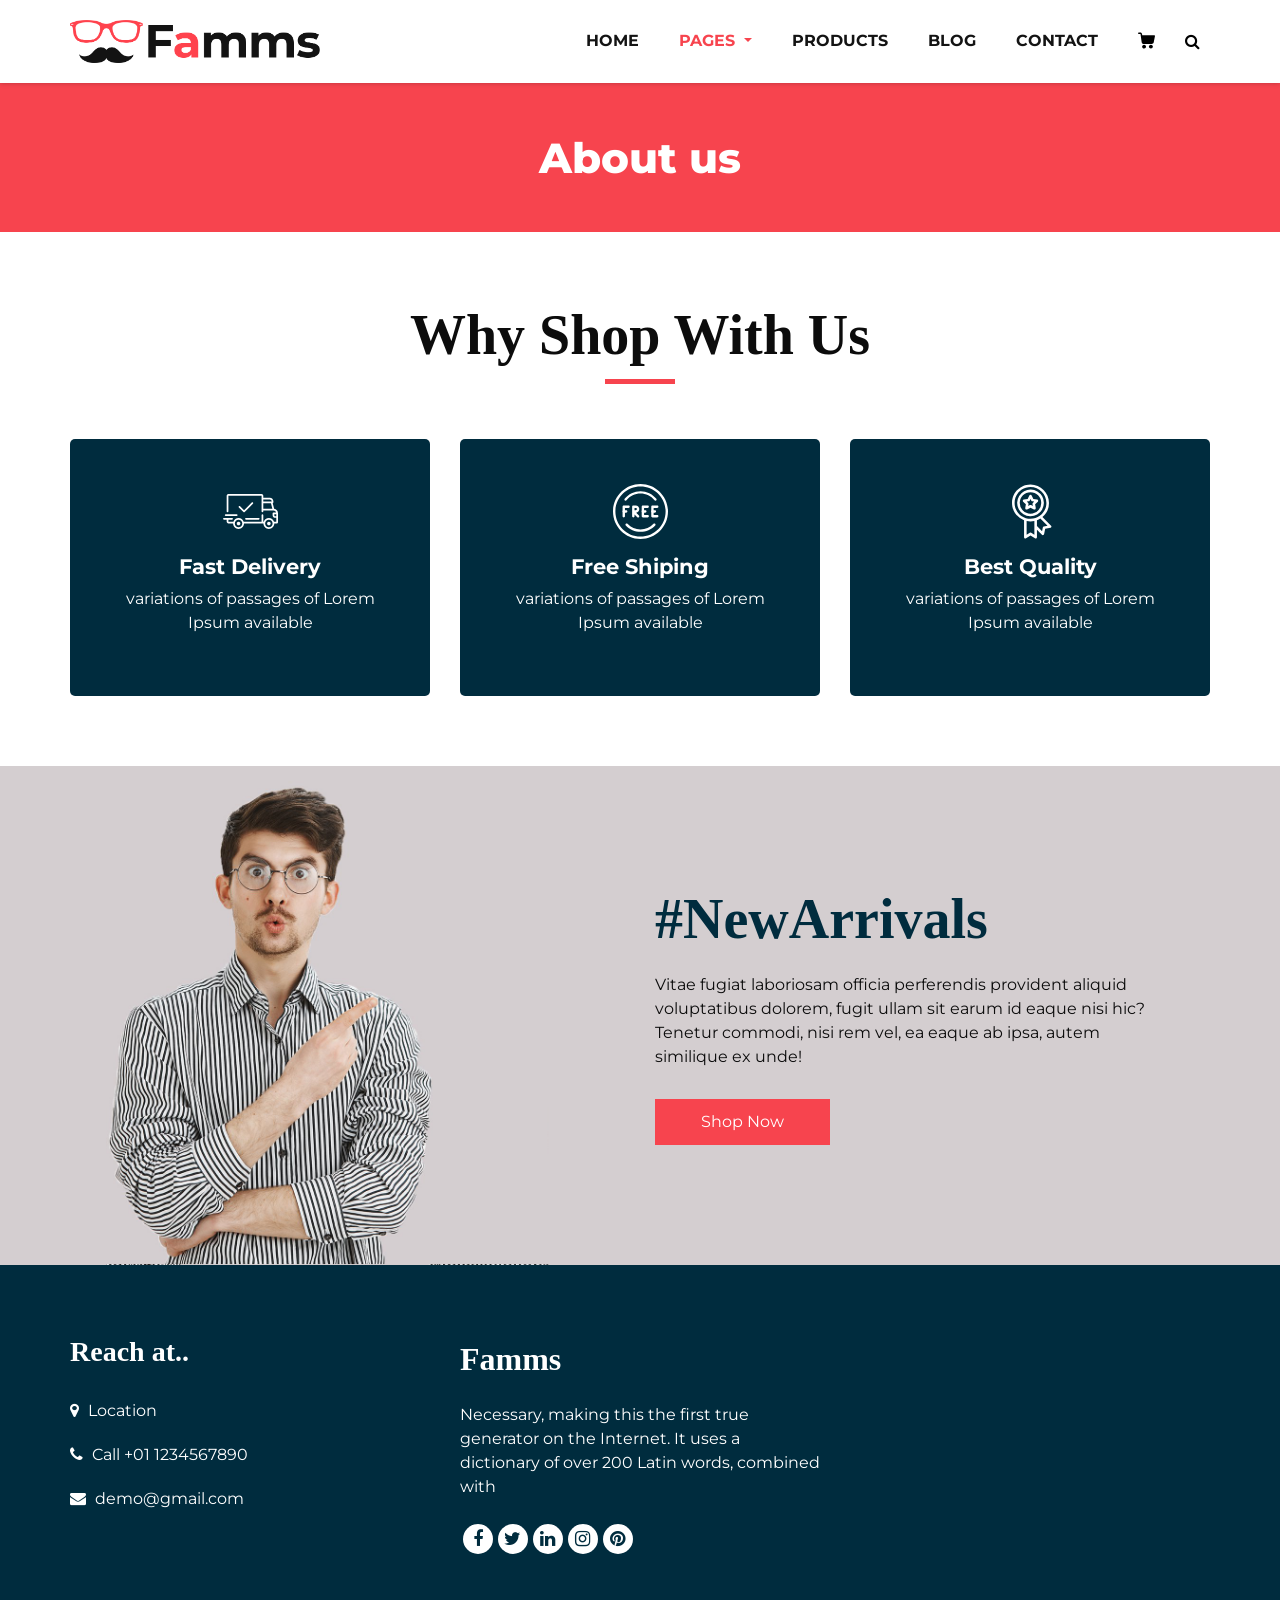
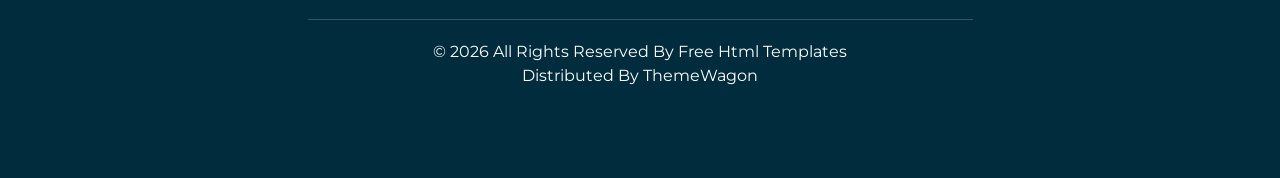
<file: P4/famms-1.0.0/about.html>
<!DOCTYPE html>
<html>
   <head>
      <!-- Basic -->
      <meta charset="utf-8" />
      <meta http-equiv="X-UA-Compatible" content="IE=edge" />
      <!-- Mobile Metas -->
      <meta name="viewport" content="width=device-width, initial-scale=1, shrink-to-fit=no" />
      <!-- Site Metas -->
      <meta name="keywords" content="" />
      <meta name="description" content="" />
      <meta name="author" content="" />
      <link rel="shortcut icon" href="images/favicon.png" type="">
      <title>Famms - Fashion HTML Template</title>
      <!-- bootstrap core css -->
      <link rel="stylesheet" type="text/css" href="css/bootstrap.css" />
      <!-- font awesome style -->
      <link href="css/font-awesome.min.css" rel="stylesheet" />
      <!-- Custom styles for this template -->
      <link href="css/style.css" rel="stylesheet" />
      <!-- responsive style -->
      <link href="css/responsive.css" rel="stylesheet" />
   </head>
   <body class="sub_page">
      <div class="hero_area">
         <!-- header section strats -->
         <header class="header_section">
            <div class="container">
               <nav class="navbar navbar-expand-lg custom_nav-container ">
                  <a class="navbar-brand" href="index.html"><img width="250" src="images/logo.png" alt="#" /></a>
                  <button class="navbar-toggler" type="button" data-toggle="collapse" data-target="#navbarSupportedContent" aria-controls="navbarSupportedContent" aria-expanded="false" aria-label="Toggle navigation">
                  <span class=""> </span>
                  </button>
                  <div class="collapse navbar-collapse" id="navbarSupportedContent">
                     <ul class="navbar-nav">
                        <li class="nav-item">
                           <a class="nav-link" href="index.html">Home <span class="sr-only">(current)</span></a>
                        </li>
                        <li class="nav-item dropdown active">
                           <a class="nav-link dropdown-toggle" href="#" data-toggle="dropdown" role="button" aria-haspopup="true" aria-expanded="true"> <span class="nav-label">Pages <span class="caret"></span></a>
                           <ul class="dropdown-menu">
                              <li><a href="about.html">About</a></li>
                              <li><a href="testimonial.html">Testimonial</a></li>
                           </ul>
                        </li>
                        <li class="nav-item">
                           <a class="nav-link" href="product.html">Products</a>
                        </li>
                        <li class="nav-item">
                           <a class="nav-link" href="blog_list.html">Blog</a>
                        </li>
                        <li class="nav-item">
                           <a class="nav-link" href="contact.html">Contact</a>
                        </li>
                        <li class="nav-item">
                           <a class="nav-link" href="#">
                              <svg version="1.1" id="Capa_1" xmlns="http://www.w3.org/2000/svg" xmlns:xlink="http://www.w3.org/1999/xlink" x="0px" y="0px" viewBox="0 0 456.029 456.029" style="enable-background:new 0 0 456.029 456.029;" xml:space="preserve">
                                 <g>
                                    <g>
                                       <path d="M345.6,338.862c-29.184,0-53.248,23.552-53.248,53.248c0,29.184,23.552,53.248,53.248,53.248
                                          c29.184,0,53.248-23.552,53.248-53.248C398.336,362.926,374.784,338.862,345.6,338.862z" />
                                    </g>
                                 </g>
                                 <g>
                                    <g>
                                       <path d="M439.296,84.91c-1.024,0-2.56-0.512-4.096-0.512H112.64l-5.12-34.304C104.448,27.566,84.992,10.67,61.952,10.67H20.48
                                          C9.216,10.67,0,19.886,0,31.15c0,11.264,9.216,20.48,20.48,20.48h41.472c2.56,0,4.608,2.048,5.12,4.608l31.744,216.064
                                          c4.096,27.136,27.648,47.616,55.296,47.616h212.992c26.624,0,49.664-18.944,55.296-45.056l33.28-166.4
                                          C457.728,97.71,450.56,86.958,439.296,84.91z" />
                                    </g>
                                 </g>
                                 <g>
                                    <g>
                                       <path d="M215.04,389.55c-1.024-28.16-24.576-50.688-52.736-50.688c-29.696,1.536-52.224,26.112-51.2,55.296
                                          c1.024,28.16,24.064,50.688,52.224,50.688h1.024C193.536,443.31,216.576,418.734,215.04,389.55z" />
                                    </g>
                                 </g>
                                 <g>
                                 </g>
                                 <g>
                                 </g>
                                 <g>
                                 </g>
                                 <g>
                                 </g>
                                 <g>
                                 </g>
                                 <g>
                                 </g>
                                 <g>
                                 </g>
                                 <g>
                                 </g>
                                 <g>
                                 </g>
                                 <g>
                                 </g>
                                 <g>
                                 </g>
                                 <g>
                                 </g>
                                 <g>
                                 </g>
                                 <g>
                                 </g>
                                 <g>
                                 </g>
                              </svg>
                           </a>
                        </li>
                        <form class="form-inline">
                           <button class="btn  my-2 my-sm-0 nav_search-btn" type="submit">
                           <i class="fa fa-search" aria-hidden="true"></i>
                           </button>
                        </form>
                     </ul>
                  </div>
               </nav>
            </div>
         </header>
         <!-- end header section -->
      </div>
      <!-- inner page section -->
      <section class="inner_page_head">
         <div class="container_fuild">
            <div class="row">
               <div class="col-md-12">
                  <div class="full">
                     <h3>About us</h3>
                  </div>
               </div>
            </div>
         </div>
      </section>
      <!-- end inner page section -->
      <!-- why section -->
      <section class="why_section layout_padding">
         <div class="container">
            <div class="heading_container heading_center">
               <h2>
                  Why Shop With Us
               </h2>
            </div>
            <div class="row">
               <div class="col-md-4">
                  <div class="box ">
                     <div class="img-box">
                        <svg version="1.1" id="Layer_1" xmlns="http://www.w3.org/2000/svg" xmlns:xlink="http://www.w3.org/1999/xlink" x="0px" y="0px" viewBox="0 0 512 512" style="enable-background:new 0 0 512 512;" xml:space="preserve">
                           <g>
                              <g>
                                 <path d="M476.158,231.363l-13.259-53.035c3.625-0.77,6.345-3.986,6.345-7.839v-8.551c0-18.566-15.105-33.67-33.67-33.67h-60.392
                                    V110.63c0-9.136-7.432-16.568-16.568-16.568H50.772c-9.136,0-16.568,7.432-16.568,16.568V256c0,4.427,3.589,8.017,8.017,8.017
                                    c4.427,0,8.017-3.589,8.017-8.017V110.63c0-0.295,0.239-0.534,0.534-0.534h307.841c0.295,0,0.534,0.239,0.534,0.534v145.372
                                    c0,4.427,3.589,8.017,8.017,8.017c4.427,0,8.017-3.589,8.017-8.017v-9.088h94.569c0.008,0,0.014,0.002,0.021,0.002
                                    c0.008,0,0.015-0.001,0.022-0.001c11.637,0.008,21.518,7.646,24.912,18.171h-24.928c-4.427,0-8.017,3.589-8.017,8.017v17.102
                                    c0,13.851,11.268,25.119,25.119,25.119h9.086v35.273h-20.962c-6.886-19.883-25.787-34.205-47.982-34.205
                                    s-41.097,14.322-47.982,34.205h-3.86v-60.393c0-4.427-3.589-8.017-8.017-8.017c-4.427,0-8.017,3.589-8.017,8.017v60.391H192.817
                                    c-6.886-19.883-25.787-34.205-47.982-34.205s-41.097,14.322-47.982,34.205H50.772c-0.295,0-0.534-0.239-0.534-0.534v-17.637
                                    h34.739c4.427,0,8.017-3.589,8.017-8.017s-3.589-8.017-8.017-8.017H8.017c-4.427,0-8.017,3.589-8.017,8.017
                                    s3.589,8.017,8.017,8.017h26.188v17.637c0,9.136,7.432,16.568,16.568,16.568h43.304c-0.002,0.178-0.014,0.355-0.014,0.534
                                    c0,27.996,22.777,50.772,50.772,50.772s50.772-22.776,50.772-50.772c0-0.18-0.012-0.356-0.014-0.534h180.67
                                    c-0.002,0.178-0.014,0.355-0.014,0.534c0,27.996,22.777,50.772,50.772,50.772c27.995,0,50.772-22.776,50.772-50.772
                                    c0-0.18-0.012-0.356-0.014-0.534h26.203c4.427,0,8.017-3.589,8.017-8.017v-85.511C512,251.989,496.423,234.448,476.158,231.363z
                                    M375.182,144.301h60.392c9.725,0,17.637,7.912,17.637,17.637v0.534h-78.029V144.301z M375.182,230.881v-52.376h71.235
                                    l13.094,52.376H375.182z M144.835,401.904c-19.155,0-34.739-15.583-34.739-34.739s15.584-34.739,34.739-34.739
                                    c19.155,0,34.739,15.583,34.739,34.739S163.99,401.904,144.835,401.904z M427.023,401.904c-19.155,0-34.739-15.583-34.739-34.739
                                    s15.584-34.739,34.739-34.739c19.155,0,34.739,15.583,34.739,34.739S446.178,401.904,427.023,401.904z M495.967,299.29h-9.086
                                    c-5.01,0-9.086-4.076-9.086-9.086v-9.086h18.171V299.29z" />
                              </g>
                           </g>
                           <g>
                              <g>
                                 <path d="M144.835,350.597c-9.136,0-16.568,7.432-16.568,16.568c0,9.136,7.432,16.568,16.568,16.568
                                    c9.136,0,16.568-7.432,16.568-16.568C161.403,358.029,153.971,350.597,144.835,350.597z" />
                              </g>
                           </g>
                           <g>
                              <g>
                                 <path d="M427.023,350.597c-9.136,0-16.568,7.432-16.568,16.568c0,9.136,7.432,16.568,16.568,16.568
                                    c9.136,0,16.568-7.432,16.568-16.568C443.591,358.029,436.159,350.597,427.023,350.597z" />
                              </g>
                           </g>
                           <g>
                              <g>
                                 <path d="M332.96,316.393H213.244c-4.427,0-8.017,3.589-8.017,8.017s3.589,8.017,8.017,8.017H332.96
                                    c4.427,0,8.017-3.589,8.017-8.017S337.388,316.393,332.96,316.393z" />
                              </g>
                           </g>
                           <g>
                              <g>
                                 <path d="M127.733,282.188H25.119c-4.427,0-8.017,3.589-8.017,8.017s3.589,8.017,8.017,8.017h102.614
                                    c4.427,0,8.017-3.589,8.017-8.017S132.16,282.188,127.733,282.188z" />
                              </g>
                           </g>
                           <g>
                              <g>
                                 <path d="M278.771,173.37c-3.13-3.13-8.207-3.13-11.337,0.001l-71.292,71.291l-37.087-37.087c-3.131-3.131-8.207-3.131-11.337,0
                                    c-3.131,3.131-3.131,8.206,0,11.337l42.756,42.756c1.565,1.566,3.617,2.348,5.668,2.348s4.104-0.782,5.668-2.348l76.96-76.96
                                    C281.901,181.576,281.901,176.501,278.771,173.37z" />
                              </g>
                           </g>
                           <g>
                           </g>
                           <g>
                           </g>
                           <g>
                           </g>
                           <g>
                           </g>
                           <g>
                           </g>
                           <g>
                           </g>
                           <g>
                           </g>
                           <g>
                           </g>
                           <g>
                           </g>
                           <g>
                           </g>
                           <g>
                           </g>
                           <g>
                           </g>
                           <g>
                           </g>
                           <g>
                           </g>
                           <g>
                           </g>
                        </svg>
                     </div>
                     <div class="detail-box">
                        <h5>
                           Fast Delivery
                        </h5>
                        <p>
                           variations of passages of Lorem Ipsum available
                        </p>
                     </div>
                  </div>
               </div>
               <div class="col-md-4">
                  <div class="box ">
                     <div class="img-box">
                        <svg version="1.1" id="Capa_1" xmlns="http://www.w3.org/2000/svg" xmlns:xlink="http://www.w3.org/1999/xlink" x="0px" y="0px" viewBox="0 0 490.667 490.667" style="enable-background:new 0 0 490.667 490.667;" xml:space="preserve">
                           <g>
                              <g>
                                 <path d="M138.667,192H96c-5.888,0-10.667,4.779-10.667,10.667V288c0,5.888,4.779,10.667,10.667,10.667s10.667-4.779,10.667-10.667
                                    v-74.667h32c5.888,0,10.667-4.779,10.667-10.667S144.555,192,138.667,192z" />
                              </g>
                           </g>
                           <g>
                              <g>
                                 <path d="M117.333,234.667H96c-5.888,0-10.667,4.779-10.667,10.667S90.112,256,96,256h21.333c5.888,0,10.667-4.779,10.667-10.667
                                    S123.221,234.667,117.333,234.667z" />
                              </g>
                           </g>
                           <g>
                              <g>
                                 <path d="M245.333,0C110.059,0,0,110.059,0,245.333s110.059,245.333,245.333,245.333s245.333-110.059,245.333-245.333
                                    S380.608,0,245.333,0z M245.333,469.333c-123.52,0-224-100.48-224-224s100.48-224,224-224s224,100.48,224,224
                                    S368.853,469.333,245.333,469.333z" />
                              </g>
                           </g>
                           <g>
                              <g>
                                 <path d="M386.752,131.989C352.085,88.789,300.544,64,245.333,64s-106.752,24.789-141.419,67.989
                                    c-3.691,4.587-2.965,11.307,1.643,14.997c4.587,3.691,11.307,2.965,14.976-1.643c30.613-38.144,76.096-60.011,124.8-60.011
                                    s94.187,21.867,124.779,60.011c2.112,2.624,5.205,3.989,8.32,3.989c2.368,0,4.715-0.768,6.677-2.347
                                    C389.717,143.296,390.443,136.576,386.752,131.989z" />
                              </g>
                           </g>
                           <g>
                              <g>
                                 <path d="M376.405,354.923c-4.224-4.032-11.008-3.861-15.061,0.405c-30.613,32.235-71.808,50.005-116.011,50.005
                                    s-85.397-17.771-115.989-50.005c-4.032-4.309-10.816-4.437-15.061-0.405c-4.309,4.053-4.459,10.816-0.405,15.083
                                    c34.667,36.544,81.344,56.661,131.456,56.661s96.789-20.117,131.477-56.661C380.864,365.739,380.693,358.976,376.405,354.923z" />
                              </g>
                           </g>
                           <g>
                              <g>
                                 <path d="M206.805,255.723c15.701-2.027,27.861-15.488,27.861-31.723c0-17.643-14.357-32-32-32h-21.333
                                    c-5.888,0-10.667,4.779-10.667,10.667v42.581c0,0.043,0,0.107,0,0.149V288c0,5.888,4.779,10.667,10.667,10.667
                                    S192,293.888,192,288v-16.917l24.448,24.469c2.091,2.069,4.821,3.115,7.552,3.115c2.731,0,5.461-1.045,7.531-3.136
                                    c4.16-4.16,4.16-10.923,0-15.083L206.805,255.723z M192,234.667v-21.333h10.667c5.867,0,10.667,4.779,10.667,10.667
                                    s-4.8,10.667-10.667,10.667H192z" />
                              </g>
                           </g>
                           <g>
                              <g>
                                 <path d="M309.333,277.333h-32v-64h32c5.888,0,10.667-4.779,10.667-10.667S315.221,192,309.333,192h-42.667
                                    c-5.888,0-10.667,4.779-10.667,10.667V288c0,5.888,4.779,10.667,10.667,10.667h42.667c5.888,0,10.667-4.779,10.667-10.667
                                    S315.221,277.333,309.333,277.333z" />
                              </g>
                           </g>
                           <g>
                              <g>
                                 <path d="M288,234.667h-21.333c-5.888,0-10.667,4.779-10.667,10.667S260.779,256,266.667,256H288
                                    c5.888,0,10.667-4.779,10.667-10.667S293.888,234.667,288,234.667z" />
                              </g>
                           </g>
                           <g>
                              <g>
                                 <path d="M394.667,277.333h-32v-64h32c5.888,0,10.667-4.779,10.667-10.667S400.555,192,394.667,192H352
                                    c-5.888,0-10.667,4.779-10.667,10.667V288c0,5.888,4.779,10.667,10.667,10.667h42.667c5.888,0,10.667-4.779,10.667-10.667
                                    S400.555,277.333,394.667,277.333z" />
                              </g>
                           </g>
                           <g>
                              <g>
                                 <path d="M373.333,234.667H352c-5.888,0-10.667,4.779-10.667,10.667S346.112,256,352,256h21.333
                                    c5.888,0,10.667-4.779,10.667-10.667S379.221,234.667,373.333,234.667z" />
                              </g>
                           </g>
                           <g>
                           </g>
                           <g>
                           </g>
                           <g>
                           </g>
                           <g>
                           </g>
                           <g>
                           </g>
                           <g>
                           </g>
                           <g>
                           </g>
                           <g>
                           </g>
                           <g>
                           </g>
                           <g>
                           </g>
                           <g>
                           </g>
                           <g>
                           </g>
                           <g>
                           </g>
                           <g>
                           </g>
                           <g>
                           </g>
                        </svg>
                     </div>
                     <div class="detail-box">
                        <h5>
                           Free Shiping
                        </h5>
                        <p>
                           variations of passages of Lorem Ipsum available
                        </p>
                     </div>
                  </div>
               </div>
               <div class="col-md-4">
                  <div class="box ">
                     <div class="img-box">
                        <svg id="_30_Premium" height="512" viewBox="0 0 512 512" width="512" xmlns="http://www.w3.org/2000/svg" data-name="30_Premium">
                           <g id="filled">
                              <path d="m252.92 300h3.08a124.245 124.245 0 1 0 -4.49-.09c.075.009.15.023.226.03.394.039.789.06 1.184.06zm-96.92-124a100 100 0 1 1 100 100 100.113 100.113 0 0 1 -100-100z" />
                              <path d="m447.445 387.635-80.4-80.4a171.682 171.682 0 0 0 60.955-131.235c0-94.841-77.159-172-172-172s-172 77.159-172 172c0 73.747 46.657 136.794 112 161.2v158.8c-.3 9.289 11.094 15.384 18.656 9.984l41.344-27.562 41.344 27.562c7.574 5.4 18.949-.7 18.656-9.984v-70.109l46.6 46.594c6.395 6.789 18.712 3.025 20.253-6.132l9.74-48.724 48.725-9.742c9.163-1.531 12.904-13.893 6.127-20.252zm-339.445-211.635c0-81.607 66.393-148 148-148s148 66.393 148 148-66.393 148-148 148-148-66.393-148-148zm154.656 278.016a12 12 0 0 0 -13.312 0l-29.344 19.562v-129.378a172.338 172.338 0 0 0 72 0v129.38zm117.381-58.353a12 12 0 0 0 -9.415 9.415l-6.913 34.58-47.709-47.709v-54.749a171.469 171.469 0 0 0 31.467-15.6l67.151 67.152z" />
                              <path d="m287.62 236.985c8.349 4.694 19.251-3.212 17.367-12.618l-5.841-35.145 25.384-25c7.049-6.5 2.89-19.3-6.634-20.415l-35.23-5.306-15.933-31.867c-4.009-8.713-17.457-8.711-21.466 0l-15.933 31.866-35.23 5.306c-9.526 1.119-13.681 13.911-6.634 20.415l25.384 25-5.841 35.145c-1.879 9.406 9 17.31 17.367 12.618l31.62-16.414zm-53-32.359 2.928-17.615a12 12 0 0 0 -3.417-10.516l-12.721-12.531 17.658-2.66a12 12 0 0 0 8.947-6.5l7.985-15.971 7.985 15.972a12 12 0 0 0 8.947 6.5l17.658 2.66-12.723 12.535a12 12 0 0 0 -3.417 10.516l2.928 17.615-15.849-8.231a12 12 0 0 0 -11.058 0z" />
                           </g>
                        </svg>
                     </div>
                     <div class="detail-box">
                        <h5>
                           Best Quality
                        </h5>
                        <p>
                           variations of passages of Lorem Ipsum available
                        </p>
                     </div>
                  </div>
               </div>
            </div>
         </div>
      </section>
      <!-- end why section -->
      <!-- arrival section -->
      <section class="arrival_section">
         <div class="container">
            <div class="box">
               <div class="arrival_bg_box">
                  <img src="images/arrival-bg.png" alt="">
               </div>
               <div class="row">
                  <div class="col-md-6 ml-auto">
                     <div class="heading_container remove_line_bt">
                        <h2>
                           #NewArrivals
                        </h2>
                     </div>
                     <p style="margin-top: 20px;margin-bottom: 30px;">
                        Vitae fugiat laboriosam officia perferendis provident aliquid voluptatibus dolorem, fugit ullam sit earum id eaque nisi hic? Tenetur commodi, nisi rem vel, ea eaque ab ipsa, autem similique ex unde!
                     </p>
                     <a href="">
                     Shop Now
                     </a>
                  </div>
               </div>
            </div>
         </div>
      </section>
      <!-- end arrival section -->
      <!-- footer section -->
      <footer class="footer_section">
         <div class="container">
            <div class="row">
               <div class="col-md-4 footer-col">
                  <div class="footer_contact">
                     <h4>
                        Reach at..
                     </h4>
                     <div class="contact_link_box">
                        <a href="">
                        <i class="fa fa-map-marker" aria-hidden="true"></i>
                        <span>
                        Location
                        </span>
                        </a>
                        <a href="">
                        <i class="fa fa-phone" aria-hidden="true"></i>
                        <span>
                        Call +01 1234567890
                        </span>
                        </a>
                        <a href="">
                        <i class="fa fa-envelope" aria-hidden="true"></i>
                        <span>
                        demo@gmail.com
                        </span>
                        </a>
                     </div>
                  </div>
               </div>
               <div class="col-md-4 footer-col">
                  <div class="footer_detail">
                     <a href="index.html" class="footer-logo">
                     Famms
                     </a>
                     <p>
                        Necessary, making this the first true generator on the Internet. It uses a dictionary of over 200 Latin words, combined with
                     </p>
                     <div class="footer_social">
                        <a href="">
                        <i class="fa fa-facebook" aria-hidden="true"></i>
                        </a>
                        <a href="">
                        <i class="fa fa-twitter" aria-hidden="true"></i>
                        </a>
                        <a href="">
                        <i class="fa fa-linkedin" aria-hidden="true"></i>
                        </a>
                        <a href="">
                        <i class="fa fa-instagram" aria-hidden="true"></i>
                        </a>
                        <a href="">
                        <i class="fa fa-pinterest" aria-hidden="true"></i>
                        </a>
                     </div>
                  </div>
               </div>
               <div class="col-md-4 footer-col">
                  <div class="map_container">
                     <div class="map">
                        <div id="googleMap"></div>
                     </div>
                  </div>
               </div>
            </div>
            <div class="footer-info">
               <div class="col-lg-7 mx-auto px-0">
                  <p>
                     &copy; <span id="displayYear"></span> All Rights Reserved By
                     <a href="https://html.design/">Free Html Templates</a><br>
         
                     Distributed By <a href="https://themewagon.com/" target="_blank">ThemeWagon</a>
                  </p>
               </div>
            </div>
         </div>
      </footer>
      <!-- footer section -->
      <!-- jQery -->
      <script src="js/jquery-3.4.1.min.js"></script>
      <!-- popper js -->
      <script src="js/popper.min.js"></script>
      <!-- bootstrap js -->
      <script src="js/bootstrap.js"></script>
      <!-- custom js -->
      <script src="js/custom.js"></script>
   </body>
</html>
</file>
<file: P4/famms-1.0.0/css/style.css>
@import url('https://fonts.googleapis.com/css2?family=Montserrat:ital,wght@0,100;0,200;0,300;0,400;0,500;0,600;0,700;0,800;0,900;1,100;1,200;1,300;1,400;1,500;1,600;1,700;1,800;1,900&display=swap');

* {
  box-sizing: border-box;
}
body {
  font-family: 'Montserrat', sans-serif;
  color: #0c0c0c;
  background-color: #ffffff;
  overflow-x: hidden;
}

.layout_padding {
  padding: 70px 0;
}

.layout_padding2 {
  padding: 75px 0;
}

.layout_padding2-top {
  padding-top: 75px;
}

.layout_padding2-bottom {
  padding-bottom: 75px;
}

.layout_padding-top {
  padding-top: 90px;
}

.layout_padding-bottom {
  padding-bottom: 90px;
}

h1,
h2 {
  font-family: 'Playfair Display', serif;
}

.heading_container {
  display: -webkit-box;
  display: -ms-flexbox;
  display: flex;
  -webkit-box-orient: vertical;
  -webkit-box-direction: normal;
      -ms-flex-direction: column;
          flex-direction: column;
  -webkit-box-align: start;
      -ms-flex-align: start;
          align-items: flex-start;
}

.heading_container h2 {
    position: relative;
    margin-bottom: 0;
    font-size: 3.5rem;
    font-weight: bold;
}

.heading_container h2::after {
    content: "";
    display: block;
    width: 70px;
    height: 5px;
    background: #f7444e;
    margin: 10px auto 10px;
}

.heading_container h2 span {
  color: #f7444e;
}

.heading_container p {
  margin-top: 10px;
  margin-bottom: 0;
}

.heading_container.heading_center {
  -webkit-box-align: center;
      -ms-flex-align: center;
          align-items: center;
  text-align: center;
}

a,
a:hover,
a:focus {
  text-decoration: none;
}

a:hover,
a:focus {
  color: initial;
}

.btn,
.btn:focus {
  outline: none !important;
  -webkit-box-shadow: none;
          box-shadow: none;
}

/*header section*/
.hero_area {
  position: relative;
  min-height: 100vh;
  display: -webkit-box;
  display: -ms-flexbox;
  display: flex;
  -webkit-box-orient: vertical;
  -webkit-box-direction: normal;
      -ms-flex-direction: column;
          flex-direction: column;
}

.sub_page .hero_area {
  min-height: auto;
  -webkit-box-shadow: 0 0 5px 0 rgba(0, 0, 0, 0.25);
          box-shadow: 0 0 5px 0 rgba(0, 0, 0, 0.25);
}

.header_section {
    padding: 15px 0;
}

.header_section .container-fluid {
  padding-right: 25px;
  padding-left: 25px;
}

.navbar-brand {
  font-family: 'Playfair Display', serif;
}

.navbar-brand span {
  font-weight: bold;
  font-size: 32px;
  color: #000000;
}

.custom_nav-container {
  padding: 0;
}

.custom_nav-container .navbar-nav {
  margin-left: auto;
}

.custom_nav-container .navbar-nav .nav-item .nav-link {
    padding: 5px 20px;
    color: #131313;
    text-align: center;
    text-transform: uppercase;
    border-radius: 5px;
    -webkit-transition: all 0.3s;
    transition: all 0.3s;
    font-weight: 700;
}

.custom_nav-container .navbar-nav .nav-item .nav-link svg {
  width: 17px;
  height: auto;
  fill: #000000;
  margin-bottom: 2px;
}

.custom_nav-container .navbar-nav .nav-item:hover .nav-link, .custom_nav-container .navbar-nav .nav-item.active .nav-link {
  color: #f7444e;
}

.custom_nav-container .navbar-nav .nav-item:hover .nav-link svg, .custom_nav-container .navbar-nav .nav-item.active .nav-link svg {
  fill: #f7444e;
}

.custom_nav-container .nav_search-btn {
  width: 35px;
  height: 35px;
  padding: 0;
  border: none;
  color: #000000;
}

.custom_nav-container .nav_search-btn:hover {
  color: #f7444e;
}

.custom_nav-container .navbar-toggler {
  outline: none;
}

.custom_nav-container .navbar-toggler {
  padding: 0;
  width: 37px;
  height: 42px;
  -webkit-transition: all 0.3s;
  transition: all 0.3s;
}

.custom_nav-container .navbar-toggler span {
  display: block;
  width: 35px;
  height: 4px;
  background-color: #000000;
  margin: 7px 0;
  -webkit-transition: all 0.3s;
  transition: all 0.3s;
  position: relative;
  border-radius: 5px;
  transition: all 0.3s;
}

.custom_nav-container .navbar-toggler span::before, .custom_nav-container .navbar-toggler span::after {
  content: "";
  position: absolute;
  left: 0;
  height: 100%;
  width: 100%;
  background-color: #000000;
  top: -10px;
  border-radius: 5px;
  -webkit-transition: all 0.3s;
  transition: all 0.3s;
}

.custom_nav-container .navbar-toggler span::after {
  top: 10px;
}

.custom_nav-container .navbar-toggler[aria-expanded="true"] {
  -webkit-transform: rotate(360deg);
          transform: rotate(360deg);
}

.custom_nav-container .navbar-toggler[aria-expanded="true"] span {
  -webkit-transform: rotate(45deg);
          transform: rotate(45deg);
}

.custom_nav-container .navbar-toggler[aria-expanded="true"] span::before, .custom_nav-container .navbar-toggler[aria-expanded="true"] span::after {
  -webkit-transform: rotate(90deg);
          transform: rotate(90deg);
  top: 0;
}

/*end header section*/
/* slider section */
.slider_section {
  -webkit-box-flex: 1;
      -ms-flex: 1;
          flex: 1;
  display: -webkit-box;
  display: -ms-flexbox;
  display: flex;
  -webkit-box-align: center;
      -ms-flex-align: center;
          align-items: center;
  position: relative;
  padding: 90px 0 75px 0;
}

.slider_section .row {
  -webkit-box-align: center;
      -ms-flex-align: center;
          align-items: center;
}

.slider_section #customCarousel1 {
  width: 100%;
  position: unset;
}

.slider_section .detail-box h1 {
    font-size: 4.5rem;
    font-weight: bold;
    margin-bottom: 15px;
    color: #002c3e;
    line-height: 70px;
}

.slider_section .detail-box h1 span {
  color: #f7444e;
}

.slider_section .detail-box p {
    font-size: 16px;
    margin-top: 20px;
    margin-bottom: 1.5rem;
}

.slider_section .detail-box a {
    display: inline-block;
    padding: 12px 45px;
    background-color: #f7444e;
    border: 1px solid #f7444e;
    color: #ffffff;
    border-radius: 0;
    -webkit-transition: all 0.3s;
    transition: all 0.3s;
    margin-top: 10px;
    font-weight: 700;
}

.slider_section .detail-box a:hover {
  background-color: transparent;
  color: #f7444e;
}

.slider_section .img-box img {
  width: 100%;
}

.slider_section .carousel-indicators {
  position: unset;
  margin: 0;
  margin-top: 45px;
  -webkit-box-pack: start;
      -ms-flex-pack: start;
          justify-content: flex-start;
  -webkit-box-align: center;
      -ms-flex-align: center;
          align-items: center;
}

.slider_section .carousel-indicators li {
  background-color: #ffffff;
  width: 12px;
  height: 12px;
  border-radius: 100%;
  opacity: 1;
}

.slider_section .carousel-indicators li.active {
  width: 20px;
  height: 20px;
  background-color: #f7444e;
}

.slider_bg_box {
  position: absolute;
  top: 0;
  left: 0;
  width: 100%;
  height: 100%;
  z-index: -1;
}

.slider_bg_box img {
  width: 100%;
  height: 100%;
  -o-object-fit: cover;
     object-fit: cover;
  -o-object-position: top right;
     object-position: top right;
}

.product_section .heading_container {
  margin-bottom: 20px;
}

.product_section .box {
    position: relative;
    margin-top: 25px;
    padding: 35px 35px;
    background-color: #f7f8f9;
    -webkit-transition: all .3s;
    transition: all .3s;
    overflow: hidden;
    box-shadow: 5px 5px 5px -5px rgba(0,0,0,.2);
    border: solid #fff 10px;
}

.product_section .box .img-box {
  display: -webkit-box;
  display: -ms-flexbox;
  display: flex;
  -webkit-box-pack: center;
      -ms-flex-pack: center;
          justify-content: center;
  -webkit-box-align: center;
      -ms-flex-align: center;
          align-items: center;
  height: 215px;
}

.product_section .box .img-box img {
  max-width: 100%;
  max-height: 160px;
  -webkit-transition: all .3s;
  transition: all .3s;
}

.product_section .box .detail-box {
  text-align: center;
  display: -webkit-box;
  display: -ms-flexbox;
  display: flex;
  -webkit-box-pack: justify;
      -ms-flex-pack: justify;
          justify-content: space-between;
}

.product_section .box .detail-box h5 {
  font-size: 18px;
  margin-top: 10px;
}

.product_section .box .detail-box h6 {
  margin-top: 10px;
  color: #002c3e;
  font-weight: 600;
}

.product_section .box:hover img {
  -webkit-transform: scale(1.1);
          transform: scale(1.1);
}

.product_section .box:hover .option_container {
  opacity: 1;
  visibility: visible;
  -webkit-transform: translateY(0);
          transform: translateY(0);
}
.arrival_section {
    background-color: #d4ced0;
}
.product_section .option_container {
  position: absolute;
  top: 0;
  left: 0;
  width: 100%;
  height: 100%;
  display: -webkit-box;
  display: -ms-flexbox;
  display: flex;
  -webkit-box-pack: center;
      -ms-flex-pack: center;
          justify-content: center;
  -webkit-box-align: center;
      -ms-flex-align: center;
          align-items: center;
  background-color: rgba(255, 255, 255, 0.6);
  z-index: 3;
  opacity: 0;
  visibility: hidden;
  -webkit-transition: all .2s;
  transition: all .2s;
  -webkit-transform: translateY(100%);
          transform: translateY(100%);
}

.product_section .options {
  display: -webkit-box;
  display: -ms-flexbox;
  display: flex;
  -webkit-box-orient: vertical;
  -webkit-box-direction: normal;
      -ms-flex-direction: column;
          flex-direction: column;
  -webkit-box-align: center;
      -ms-flex-align: center;
          align-items: center;
}

.product_section .options a {
  display: inline-block;
  padding: 8px 15px;
  border-radius: 30px;
  width: 165px;
  text-align: center;
  -webkit-transition: all .3s;
  transition: all .3s;
  margin: 5px 0;
}

.product_section .options .option1 {
  background-color: #f7444e;
  border: 1px solid #f7444e;
  color: #ffffff;
}

.product_section .options .option1:hover {
  background-color: transparent;
  color: #f7444e;
}

.product_section .options .option2 {
  background-color: #000000;
  border: 1px solid #000000;
  color: #ffffff;
}

.product_section .options .option2:hover {
  background-color: transparent;
  color: #000000;
}

.product_section .btn-box {
  display: -webkit-box;
  display: -ms-flexbox;
  display: flex;
  -webkit-box-pack: center;
      -ms-flex-pack: center;
          justify-content: center;
  margin-top: 45px;
}

.product_section .btn-box a {
  display: inline-block;
  padding: 10px 40px;
  background-color: #f7444e;
  border: 1px solid #f7444e;
  color: #ffffff;
  border-radius: 0;
  -webkit-transition: all 0.3s;
  transition: all 0.3s;
}

.product_section .btn-box a:hover {
  background-color: transparent;
  color: #f7444e;
}

.arrival_section .heading_container {
  color: #002c3e;
  margin-bottom: 10px;
}

.arrival_section .box {
  padding: 120px 45px;
  position: relative;
}

.arrival_section .arrival_bg_box {
    position: absolute;
    top: 0;
    left: 0;
    width: 100%;
    height: 100%;
    z-index: 3;
}

.arrival_section .arrival_bg_box img {
    width: 50%;
    height: 100%;
    -o-object-fit: cover;
    object-fit: cover;
    -o-object-position: top left;
    object-position: top left;
}

.arrival_section a {
  display: inline-block;
  padding: 10px 45px;
  background-color: #f7444e;
  border: 1px solid #f7444e;
  color: #ffffff;
  border-radius: 0;
  -webkit-transition: all 0.3s;
  transition: all 0.3s;
}

.arrival_section a:hover {
  background-color: transparent;
  color: #f7444e;
}

.why_section .box {
    text-align: center;
    margin-top: 45px;
    background-color: #002c3e;
    padding: 45px 50px;
    border-radius: 5px;
    color: #ffffff;
}

.detail-box h5 {
    font-size: 21px;
    font-weight: 700;
}

.remove_line_bt h2::after {
    display: none;
}

.why_section .box .img-box {
  margin-bottom: 15px;
}

.why_section .box .img-box svg {
  width: 55px;
  height: auto;
  fill: #ffffff;
}

.subscribe_section {
  text-align: center;
}

.subscribe_section .box {
  background-color: #d4ced0;
  padding: 75px 45px;
}

.subscribe_section .subscribe_form .heading_container {
  -webkit-box-pack: center;
      -ms-flex-pack: center;
          justify-content: center;
  color: #002c3e;
}

.subscribe_section .subscribe_form .heading_container h2 {
  padding: 0 25px;
}

.subscribe_section .subscribe_form form {
  display: -webkit-box;
  display: -ms-flexbox;
  display: flex;
  -webkit-box-orient: vertical;
  -webkit-box-direction: normal;
      -ms-flex-direction: column;
          flex-direction: column;
  -webkit-box-align: center;
      -ms-flex-align: center;
          align-items: center;
}

.subscribe_section .subscribe_form form input {
    width: 100%;
    height: 60px;
    border: none;
    border-radius: 90px;
    outline: none;
    padding: 5px 25px;
    background-color: #ffffff;
    margin-top: 15px;
    text-align: left;
}

.subscribe_section .subscribe_form form input::-webkit-input-placeholder {
  color: #171620;
}

.subscribe_section .subscribe_form form input:-ms-input-placeholder {
  color: #171620;
}

.subscribe_section .subscribe_form form input::-ms-input-placeholder {
  color: #171620;
}

.subscribe_section .subscribe_form form input::placeholder {
  color: #171620;
}

.subscribe_section .subscribe_form form button {
  display: inline-block;
  padding: 10px 45px;
  background-color: #f7444e;
  border: 1px solid #f7444e;
  color: #ffffff;
  border-radius: 35px;
  -webkit-transition: all 0.3s;
  transition: all 0.3s;
  text-transform: uppercase;
  margin-top: 35px;
  font-weight: 600;
  width: 100%;
  max-width: 285px;
}

.subscribe_section .subscribe_form form button:hover {
  background-color: transparent;
  color: #f7444e;
}

.client_section .box {
  display: -webkit-box;
  display: -ms-flexbox;
  display: flex;
  -webkit-box-orient: vertical;
  -webkit-box-direction: normal;
      -ms-flex-direction: column;
          flex-direction: column;
  -webkit-box-align: center;
      -ms-flex-align: center;
          align-items: center;
  text-align: center;
  margin-top: 55px;
}

.client_section .box .img_container {
    width: auto;
    height: auto;
    border-radius: 100%;
    display: -webkit-box;
    display: -ms-flexbox;
    display: flex;
    -webkit-box-pack: end;
    -ms-flex-pack: end;
    justify-content: flex-end;
    -webkit-box-align: center;
    -ms-flex-align: center;
    align-items: center;
    background-color: transparent;
}

.client_section .box .img_container .img-box {
    width: auto;
    height: auto;
    border-radius: 100%;
    display: -webkit-box;
    display: -ms-flexbox;
    display: flex;
    -webkit-box-pack: center;
    -ms-flex-pack: center;
    justify-content: center;
    -webkit-box-align: center;
    -ms-flex-align: center;
    align-items: center;
    background-color: #ffffff;
    margin-right: -1px;
}

.client_section .box .img_container .img-box .img_box-inner {
  width: 150px;
  height: 150px;
  border-radius: 100%;
  display: -webkit-box;
  display: -ms-flexbox;
  display: flex;
  -webkit-box-pack: center;
      -ms-flex-pack: center;
          justify-content: center;
  -webkit-box-align: center;
      -ms-flex-align: center;
          align-items: center;
  overflow: hidden;
}

.client_section .box .img_container .img-box .img_box-inner img {
  width: 100%;
}

.client_section .box .detail-box {
  margin-top: 25px;
}

.client_section .box .detail-box h5 {
  font-size: 20px;
  font-weight: 600;
}

.client_section .box .detail-box h6 {
  font-size: 15px;
  color: #999998;
}

.client_section .carousel-control-prev,
.client_section .carousel-control-next {
  top: 43%;
  -webkit-transform: translateY(-50%);
          transform: translateY(-50%);
  opacity: 1;
  width: auto;
  margin: 0 5px;
  width: 50px;
  height: 50px;
  opacity: 1;
  color: #ffffff;
  background-color: #f7444e;
  border-radius: 100%;
}

.client_section .carousel-control-prev:hover,
.client_section .carousel-control-next:hover {
  background-color: #212121;
}

.client_section .carousel-control-prev {
  left: 25%;
}

.client_section .carousel-control-next {
  right: 25%;
}

/* footer section*/
.footer_section {
  background-color: #002c3e;
  color: #ffffff;
  padding-top: 70px;
}

.footer_section {
    color: #ffffff;
    text-align: left;
}

.footer_section h4 {
  font-size: 28px;
}

.footer_section h4,
.footer_section .footer-logo {
  font-weight: 600;
  margin-bottom: 20px;
  font-family: 'Playfair Display', serif;
  text-align: left;
}

.footer_section .footer-col {
  margin-bottom: 30px;
}

.footer_section .footer_contact .contact_link_box {
  display: -webkit-box;
  display: -ms-flexbox;
  display: flex;
  -webkit-box-orient: vertical;
  -webkit-box-direction: normal;
      -ms-flex-direction: column;
          flex-direction: column;
}

.footer_section .footer_contact .contact_link_box a {
    margin: 10px 0;
    color: #ffffff;
}

.footer_section .footer_contact .contact_link_box a i {
  margin-right: 5px;
}

.footer_section .footer_contact .contact_link_box a:hover {
  color: #f7444e;
}

.footer_section .footer-logo {
  display: block;
  font-weight: bold;
  font-size: 32px;
  color: #ffffff;
}

.footer_section .footer_social {
    display: -webkit-box;
    display: -ms-flexbox;
    display: flex;
    -webkit-box-pack: left;
    -ms-flex-pack: center;
    justify-content: left;
    margin-top: 25px;
    margin-bottom: 10px;
}

.footer_section .footer_social a {
  display: -webkit-box;
  display: -ms-flexbox;
  display: flex;
  -webkit-box-pack: center;
      -ms-flex-pack: center;
          justify-content: center;
  -webkit-box-align: center;
      -ms-flex-align: center;
          align-items: center;
  color: #002c3e;
  width: 30px;
  height: 30px;
  border-radius: 100%;
  background-color: #ffffff;
  border-radius: 100%;
  margin: 0 2.5px;
  font-size: 18px;
}

.footer_section .footer_social a:hover {
  color: #f7444e;
}

.footer_section .map_container {
  width: 100%;
  height: 175px;
  overflow: hidden;
  display: -webkit-box;
  display: -ms-flexbox;
  display: flex;
  -webkit-box-align: stretch;
      -ms-flex-align: stretch;
          align-items: stretch;
}

.footer_section .map_container .map {
  height: 100%;
  -webkit-box-flex: 1;
      -ms-flex: 1;
          flex: 1;
}

.footer_section .map_container .map #googleMap {
  height: 100%;
}

.footer_section .footer-info {
  text-align: center;
  margin-top: 25px;
}

.footer_section .footer-info p {
    color: #ffffff;
    margin: 0;
    padding: 20px 0;
    border-top: 1px solid rgba(255,255,255,0.2);
}

.footer_section .footer-info p a {
  color: inherit;
}
/*# sourceMappingURL=style.css.map */

.heading_container.heading_center h3 {
    position: relative;
    margin-bottom: 15px;
    font-size: 2.5rem;
    font-weight: bold;
    font-family: 'Playfair Display', serif;
}

li.nav-item ul {
    background: #fff;
    border: solid #000 2px;
    border-radius: 0;
    padding: 10px 20px;
    margin-left: 10px;
    margin-top: 10px;
    box-shadow: 4px 4px 0px 0 #000;
    width: 190px;
}

li.nav-item ul li {
    float: left;
    width: 100%;
    margin: 6px 0;
}

li.nav-item ul li a {
    color: #212529;
    font-size: 16px;
    font-weight: 500;
    letter-spacing: 0.2px;
    margin-top: 10px;
    transition: ease all 0.5s;
}

li.nav-item ul li a:hover, li.nav-item ul li a:focus {
    color: #f7444e;
}

.inner_page_head {
    background: #f7444e;
    text-align: center;
    color: #fff;
    padding-top: 50px;
    padding-bottom: 40px;
}

.inner_page_head h3 {
    font-size: 42px;
    font-weight: 800;
}

/** footer **/

footer {
    background: #f8f8f8;
    padding: 90px 0 70px;
}

.logo_footer {
    margin-bottom: 30px;
}

.information_f p {
    margin-bottom: 1.2rem;
    line-height: 25px;
    font-size: 15px;
}

.widget_menu h3 {
    font-size: 18px;
    font-weight: 700;
    text-transform: uppercase;
    letter-spacing: 0.2px;
    margin-bottom: 25px;
}

.widget_menu ul {
    list-style: none;
    padding: 0;
    margin: 0;
}

.widget_menu ul li {
    float: left;
    width: 100%;
}

.widget_menu ul li a {
    font-size: 15px;
    color: #000;
    margin-bottom: 0;
    float: left;
    width: 100%;
    margin-top: 5px;
}

.field {
    display: flex;
}

.widget_menu {
    float: left;
    width: 100%;
}

div.form_sub .field input[type="email"], div.form_sub .field input[type="email"]:hover, div.form_sub .field input[type="email"]:focus {
    padding: 10px 110px 10px 15px;
    border-radius: 0;
    border: solid #ccc 1px;
    font-size: 14px;
    position: relative;
    box-shadow: none;
    width: 100%;
    height: 48px;
}

.form_sub {
    position: relative;
}

.form_sub input[type="email"] + input[type="submit"] {
    position: absolute;
    right: 0;
    background: #f7444e;
    color: #fff;
    border: none;
    top: 0px;
    font-size: 14px;
    height: 48px;
    font-weight: 600;
    padding: 0 15px;
}

form input {
    background: #fff;
    border: solid #ccc 1px;
    padding: 15px 15px;
    width: 100%;
    font-size: 14px;
    margin-bottom: 20px;
    text-transform: capitalize;
    line-height: normal;
}

form textarea {
    background: #fff;
    border: solid #ccc 1px;
    padding: 15px 15px;
    width: 100%;
    min-height: 150px;
    font-size: 14px;
    margin-bottom: 20px;
    text-transform: capitalize;
    line-height: normal;
}

form input[type="submit"] {
    border: none;
    padding: 15px 45px;
    width: auto;
    font-size: 16px;
    text-transform: capitalize;
    line-height: normal;
    margin: 0 auto;
    display: flex;
    background: #333;
    color: #fff;
    font-weight: 600;
    transition: ease all 0.1s;
}

form input[type="submit"]:hover,
form input[type="submit"]:focus {
    background: #f7444e;
    color: #fff;
}

/** cpy **/

.cpy_ {
    background: #222;
    text-align: center;
    padding: 20px 0;
}

.cpy_ p {
    margin: 0;
    color: #fff;
    font-size: 15px;
    font-weight: 400;
}

.cpy_ p a {
    margin: 0;
    color: #f7444e;
    font-size: 15px;
    font-weight: 400;
}

http://kute-themes.com/html/boutique/html/index.html
https://template.hasthemes.com/noraure/noraure/index.html
https://preview.hasthemes.com/xoss-preview/xoss/index.html
</file>
<file: P4/famms-1.0.0/css/responsive.css>
@media (max-width: 1300px) {}

@media (max-width: 1120px) {}

@media (max-width: 992px) {
  .hero_area {
    min-height: auto;
  }

  .custom_nav-container .navbar-nav {
    padding-top: 15px;
    align-items: center;
  }


  .custom_nav-container .navbar-nav .nav-item .nav-link {
    padding: 5px 25px;
    margin: 5px 0;
  }

  .slider_section .carousel-indicators {
    margin-top: 45px;
  }

  .client_section .carousel-control-prev {
    left: 15%;
  }

  .client_section .carousel-control-next {
    right: 15%;
  }

}

@media (max-width: 767px) {

  .slider_bg_box img {
    -o-object-position: top center;
    object-position: top center;
  }

  .arrival_section .arrival_bg_box img {
    -o-object-position: top right;
    object-position: top right;
  }

  .client_section .carousel-control-prev {
    left: 5%;
  }

  .client_section .carousel-control-next {
    right: 5%;
  }

  .slider_section .detail-box,
  .about_section .detail-box {
    margin-bottom: 45px;
  }

  .about_section .row {
    flex-direction: column-reverse;
  }

  .subscribe_section .box,
  .arrival_section .box {
    padding: 75px 25px;
  }

  .subscribe_section .subscribe_form form button {
    margin-top: 15px;
  }
}

@media (max-width: 576px) {
  .heading_container h2 {
    font-size: 2.2rem;
  }
}

@media (max-width: 480px) {
  .heading_container h2 {
    font-size: 2rem;
  }

  .carousel_btn_box {
    display: flex;
    justify-content: center;
    margin-top: 25px;
  }

  .client_section .carousel-control-prev,
  .client_section .carousel-control-next {
    position: unset;
    transform: none;
  }
}

@media (max-width: 420px) {}

@media (max-width: 376px) {
  .slider_section .detail-box h1 {
    font-size: 3rem;
  }
}

@media (min-width: 1200px) {
  .container {
    max-width: 1170px;
  }
}
</file>
